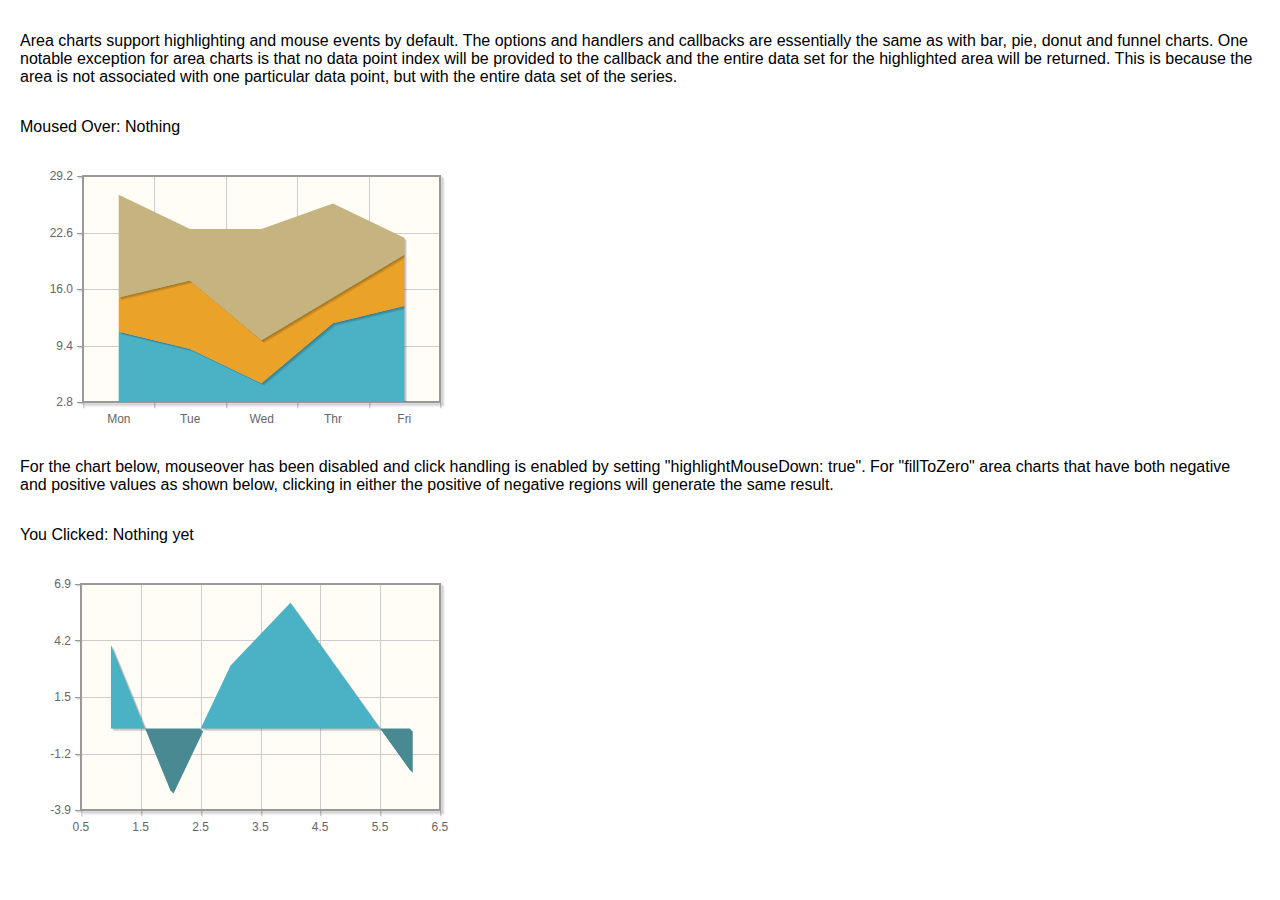
<file: media/js/jqplot/examples/area.html>
<!DOCTYPE html>

<html lang="en">
<head>
  <meta http-equiv="Content-Type" content="text/html; charset=utf-8">
  <title>Filled (Area) Charts</title>
  <!--[if lt IE 9]><script language="javascript" type="text/javascript" src="../excanvas.js"></script><![endif]-->
  
  <link rel="stylesheet" type="text/css" href="../jquery.jqplot.css" />
  <link rel="stylesheet" type="text/css" href="examples.css" />
  
  <!-- BEGIN: load jquery -->
  <script language="javascript" type="text/javascript" src="../jquery-1.4.4.min.js"></script>
  <!-- END: load jquery -->
  
  <!-- BEGIN: load jqplot -->
  <script language="javascript" type="text/javascript" src="../jquery.jqplot.js"></script>
  <script language="javascript" type="text/javascript" src="../plugins/jqplot.barRenderer.js"></script>
  <script language="javascript" type="text/javascript" src="../plugins/jqplot.categoryAxisRenderer.js"></script>
  <script language="javascript" type="text/javascript" src="../plugins/jqplot.pieRenderer.js"></script>
  <script language="javascript" type="text/javascript" src="../plugins/jqplot.donutRenderer.js"></script>
  <script language="javascript" type="text/javascript" src="../plugins/jqplot.highlighter.js"></script>
  <script language="javascript" type="text/javascript" src="../plugins/jqplot.cursor.js"></script>
  <script language="javascript" type="text/javascript" src="../plugins/jqplot.funnelRenderer.js"></script>
  <script language="javascript" type="text/javascript" src="../plugins/jqplot.canvasTextRenderer.js"></script>
  <script language="javascript" type="text/javascript" src="../plugins/jqplot.canvasAxisTickRenderer.js"></script>
  <!-- END: load jqplot -->

<style type="text/css">
.jqplot-target {
    margin: 30px;
}
</style>

<script language="javascript" type="text/javascript">
$(document).ready(function(){

    l2 = [11, 9, 5, 12, 14];
    l3 = [4, 8, 5, 3, 6];
    l4 = [12, 6, 13, 11, 2];
    l5 = [4, -3, 3, 6, 2, -2];    

    
    plot1b = $.jqplot('chart1b',[l2, l3, l4],{
       stackSeries: true,
       showMarker: false,
       seriesDefaults: {
           fill: true
       },
       axes: {
           xaxis: {
               renderer: $.jqplot.CategoryAxisRenderer,
               ticks: ["Mon", "Tue", "Wed", "Thr", "Fri"]
           }
       }
    });
    
    plot1c = $.jqplot('chart1c',[l5],{
       stackSeries: true,
       showMarker: false,
       seriesDefaults: {
           fill: true,
           fillToZero: true,
           rendererOptions: {
               highlightMouseDown: true
           }
       }
    });

    $('#chart1c').bind('jqplotDataClick', 
        function (ev, seriesIndex, pointIndex, data) {
            $('#info1c').html('series: '+seriesIndex+', point: '+pointIndex+', data: '+data);
        }
    );
    
    $('#chart1b').bind('jqplotDataHighlight', 
        function (ev, seriesIndex, pointIndex, data) {
            $('#info1b').html('series: '+seriesIndex+', point: '+pointIndex+', data: '+data);
        }
    );
    
    $('#chart1b').bind('jqplotDataUnhighlight', 
        function (ev) {
            $('#info1b').html('Nothing');
        }
    );
});


</script>
  </head>
  <body>
<?php include "nav.inc"; ?>

<p>Area charts support highlighting and mouse events by default.  The options and handlers and callbacks are essentially the same as with bar, pie, donut and funnel charts.  One notable exception for area charts is that no data point index will be provided to the callback and the entire data set for the highlighted area will be returned.  This is because the area is not associated with one particular data point, but with the entire data set of the series.</p>

<div><span>Moused Over: </span><span id="info1b">Nothing</span></div>

<div id="chart1b" class="plot" style="width:400px;height:260px;"></div>

<p>For the chart below, mouseover has been disabled and click handling is enabled by setting "highlightMouseDown: true".  For "fillToZero" area charts that have both negative and positive values as shown below, clicking in either the positive of negative regions will generate the same result.</p> 

<div><span>You Clicked: </span><span id="info1c">Nothing yet</span></div>

<div id="chart1c" class="plot" style="width:400px;height:260px;"></div>
  </body>
</html>
</file>
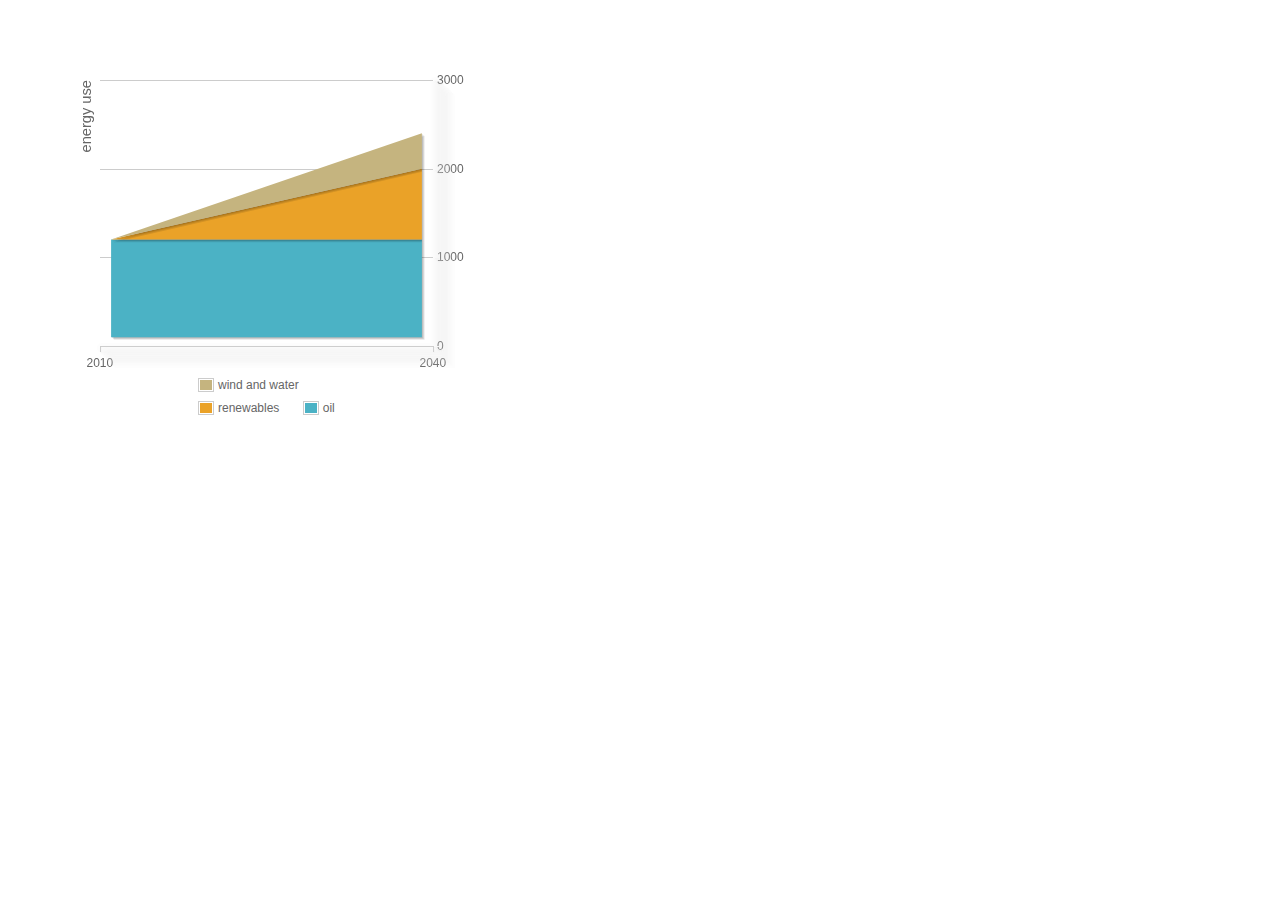
<file: media/js/jqplot/examples/axisLabel.html>
<!DOCTYPE html>
<html>
<head>
  <link rel="stylesheet" type="text/css" href="../jquery.jqplot.css" />
  <link rel="stylesheet" type="text/css" href="examples.css" />
  <!--[if lt IE 9]><script language="javascript" type="text/javascript" src="../excanvas.js"></script><![endif]-->
  
  <!-- BEGIN: load jquery -->
  <script language="javascript" type="text/javascript" src="../jquery-1.4.4.js"></script>

  <!-- END: load jquery -->
  
  <!-- BEGIN: load jqplot -->
  <script language="javascript" type="text/javascript" src="../jquery.jqplot.js"></script>
	<script language="javascript" type="text/javascript" src="../plugins/jqplot.canvasTextRenderer.js"></script>
	<script language="javascript" type="text/javascript" src="../plugins/jqplot.canvasAxisLabelRenderer.js"></script>
	<script language="javascript" type="text/javascript" src="../plugins/jqplot.canvasAxisTickRenderer.js"></script>
  <script language="javascript" type="text/javascript" src="../plugins/jqplot.enhancedLegendRenderer.js"></script>
	
	<style type="text/css">
    .jqplot-y2axis { margin-left: 4px; }
    .jqplot { margin: 70px;}
    table.jqplot-table-legend { border: 0px;}

	</style>
	

    <script type="text/javascript" language="javascript"><!--
        $(document).ready(function(){
      $.jqplot.config.enablePlugins = true;
            l1 = [[2011,1200], [2039,1200]];
            l2 = [[2011,0], [2039,800]];
            l3 = [[2011,0], [2039,400]];

            plot1 = $.jqplot('chart1', [l1,l2,l3], {
                grid: { 
                    background:'#ffffff',
                    // turn off the border.  Note, should set
                    // borderColor as well due to way axes shares color
                    // defaults with the grid.
                    borderWidth:0,
                    borderColor:'#ffffff',
                    shadow:true,
                    // give a wide shadow
                    shadowWidth: 10,
                    shadowOffset: 3,
                    shadowDepth: 8,
                    // use new shadowColor option to give a custom lighter color 
                    // because the high shadowDepth will make it look too dark.
                    shadowColor: 'rgba(230, 230, 230, 0.07)'
                },
                legend: {
                    renderer: $.jqplot.EnhancedLegendRenderer,
                    show:true,
                    location: 's',
                    placement:'outside',
                    yoffset: 30,
                    rendererOptions:{
                        numberRows: 2
                    }
                },
                stackSeries:true,
                // use the new fillToValue option to make filled series "hover" above the x axis.
                seriesDefaults:{fill:true, fillToZero:true, fillToValue: 100, yaxis:'y2axis'},
                series:[{label:'oil'}, {label:'renewables'}, {label:'wind and water'}],
                axesDefaults: {
                    showTickMarks:false, 
                    tickOptions: {
                        formatString: '%d'
                    }
                },
                axes:{ 
                    xaxis: {
                        borderWidth:2,
                        borderColor:'#999999',
                        ticks:[2010, 2040],
                        tickOptions:{
                            showGridline: false
                        }
                    },
                    y2axis:{
                        borderWidth:0,
                        borderColor:'#ffffff',
                        autoscale: true,
                        min:0,
                        max: 3000,
                        numberTicks:4,
                        labelRenderer: $.jqplot.CanvasAxisLabelRenderer,
                        label:'energy use'
                    },
                    x2axis: {
                        borderWidth:0,
                        borderColor:'#ffffff'
                    },
                    yaxis: {
                        borderWidth:2,
                        borderColor: '#999999'
                    }
                }
            });
            
            // Going to post process the css position of the y2axis label so it appears on the left side of the grid.
            // Can't specify this in a css rule because jqPlot figures out the correct position of the label and then
            // sets the style attributes on the label itself.  This will override those element style attributes.
            // Note, this fails in IE for some reason, probably due to VML emulated canvas elements.
            var r = plot1._width - plot1._gridPadding.left - 5;
            r = r+'px';
            $('.jqplot-y2axis-label').css({top:'10px', right:r});
        });
    -->
    </script>

</head>
<body>
<?php include "nav.inc"; ?>
		<div class="jqplot" id="chart1" style="height:300px;width:400px;"></div>
 
</body>


</html>
</file>
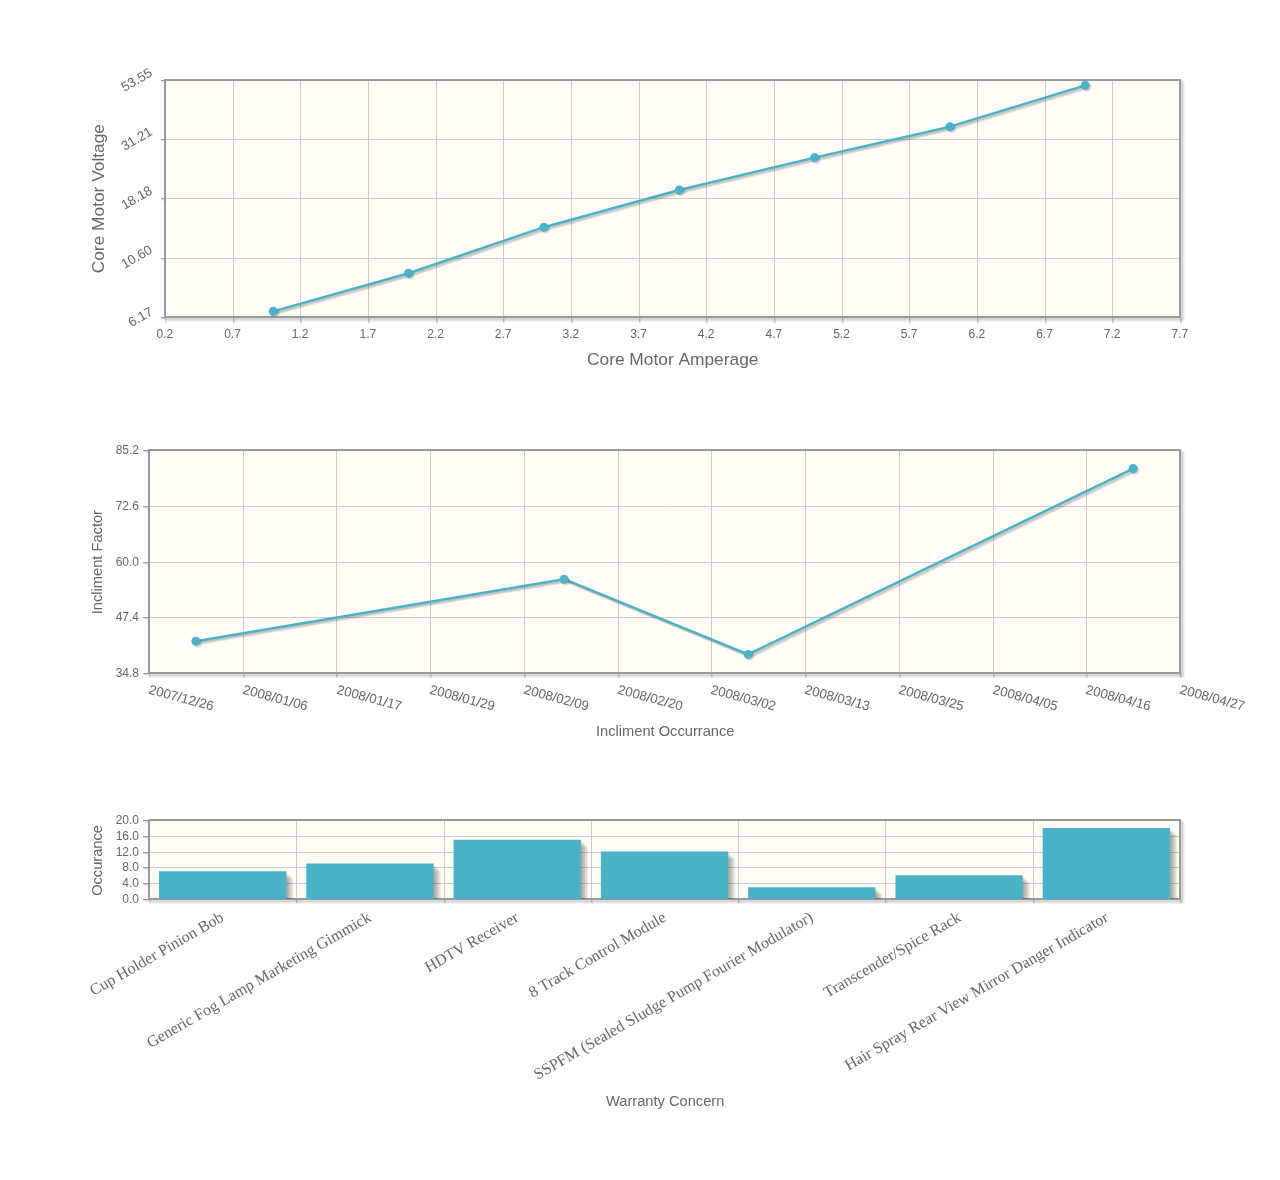
<file: media/js/jqplot/examples/axisLabelsRotatedText.html>
<!DOCTYPE html>
<html>
<head>
  <link rel="stylesheet" type="text/css" href="../jquery.jqplot.css" />
  <link rel="stylesheet" type="text/css" href="examples.css" />
  <!--[if lt IE 9]><script language="javascript" type="text/javascript" src="../excanvas.min.js"></script><![endif]-->
  
  <!-- BEGIN: load jquery -->
  <script language="javascript" type="text/javascript" src="../jquery-1.4.4.min.js"></script>

  <!-- END: load jquery -->
  
  <!-- BEGIN: load jqplot -->
  <script language="javascript" type="text/javascript" src="../jquery.jqplot.js"></script>
	<script language="javascript" type="text/javascript" src="../plugins/jqplot.logAxisRenderer.js"></script>
	<script language="javascript" type="text/javascript" src="../plugins/jqplot.canvasTextRenderer.js"></script>
	<script language="javascript" type="text/javascript" src="../plugins/jqplot.canvasAxisLabelRenderer.js"></script>
	<script language="javascript" type="text/javascript" src="../plugins/jqplot.canvasAxisTickRenderer.js"></script>
	<script language="javascript" type="text/javascript" src="../plugins/jqplot.dateAxisRenderer.js"></script>
	<script language="javascript" type="text/javascript" src="../plugins/jqplot.categoryAxisRenderer.js"></script>
	<script language="javascript" type="text/javascript" src="../plugins/jqplot.barRenderer.js"></script>
	
	<style type="text/css">
	  .jqplot-point-label {white-space: nowrap;}
/*    .jqplot-yaxis-label {font-size: 14pt;}*/
/*    .jqplot-yaxis-tick {font-size: 7pt;}*/
    .jqplot { margin: 70px;}
	</style>
	
	
		<script type="text/javascript" language="javascript"><!--
$(document).ready(function(){
      $.jqplot.config.enablePlugins = true;
	line1 = [6.5, 9.2, 14, 19.65, 26.4, 35, 51];
	line2 = [['1/1/2008', 42], ['2/14/2008', 56], ['3/7/2008', 39], ['4/22/2008', 81]];

	plot1 = $.jqplot('chart1', [line1], {
	    legend: {show:false},
	    axes:{
	      xaxis:{
	        autoscale: true,
          tickOptions:{
            // formatString:'%.4f', 
            angle: -30
          },
          // tickRenderer:$.jqplot.CanvasAxisTickRenderer,
	        label:'Core Motor Amperage', 
          labelOptions:{
            // fontFamily:'Helvetica',
            fontSize: '13pt'
          },
          labelRenderer: $.jqplot.CanvasAxisLabelRenderer
	      }, 
	      yaxis:{
          autoscale: true,
          renderer:$.jqplot.LogAxisRenderer,
          tickOptions:{
            formatString:'%.2f', 
            labelPosition: 'middle', 
            angle:-30
          },
          tickRenderer:$.jqplot.CanvasAxisTickRenderer,
          labelRenderer: $.jqplot.CanvasAxisLabelRenderer,
          labelOptions:{
            // fontFamily:'Helvetica',
            fontSize: '13pt'
          },
	        label:'Core Motor Voltage'
	      }
	    }
	});
	
	plot2 = $.jqplot('chart2', [line2], {
	  axes: {
	    xaxis: {
	      autoscale: true,
	      renderer: $.jqplot.DateAxisRenderer,
	      label: 'Incliment Occurrance',
	      labelRenderer: $.jqplot.CanvasAxisLabelRenderer,
	      tickRenderer: $.jqplot.CanvasAxisTickRenderer,
	      tickOptions: {
          // labelPosition: 'middle',
          angle: 15
	      }
	      
	    },
	    yaxis: {
	      label: 'Incliment Factor',
	      labelRenderer: $.jqplot.CanvasAxisLabelRenderer
	    }
	  }
	});

line3 = [['Cup Holder Pinion Bob', 7], ['Generic Fog Lamp Marketing Gimmick', 9], ['HDTV Receiver', 15], ['8 Track Control Module', 12], ['SSPFM (Sealed Sludge Pump Fourier Modulator)', 3], ['Transcender/Spice Rack', 6], ['Hair Spray Rear View Mirror Danger Indicator', 18]];

	plot3 = $.jqplot('chart3', [line3], {
	  series:[{renderer:$.jqplot.BarRenderer}],
	  axes: {
	    xaxis: {
	      renderer: $.jqplot.CategoryAxisRenderer,
	      label: 'Warranty Concern',
	      labelRenderer: $.jqplot.CanvasAxisLabelRenderer,
	      tickRenderer: $.jqplot.CanvasAxisTickRenderer,
	      tickOptions: {
          angle: -30,
          fontFamily: 'Times',
          fontSize: '12pt'
	      }
	      
	    },
	    yaxis: {
	      autoscale:true,
	      label: 'Occurance',
	      labelRenderer: $.jqplot.CanvasAxisLabelRenderer
	    }
	  }
	});
	
	
});
			-->
		</script>
		
</head>
<body>
<?php include "nav.inc"; ?>
		<div class="jqplot" id="chart1"></div>
		<div class="jqplot" id="chart2"></div>
		<div class="jqplot" id="chart3"></div>
 
</body>


</html>
</file>
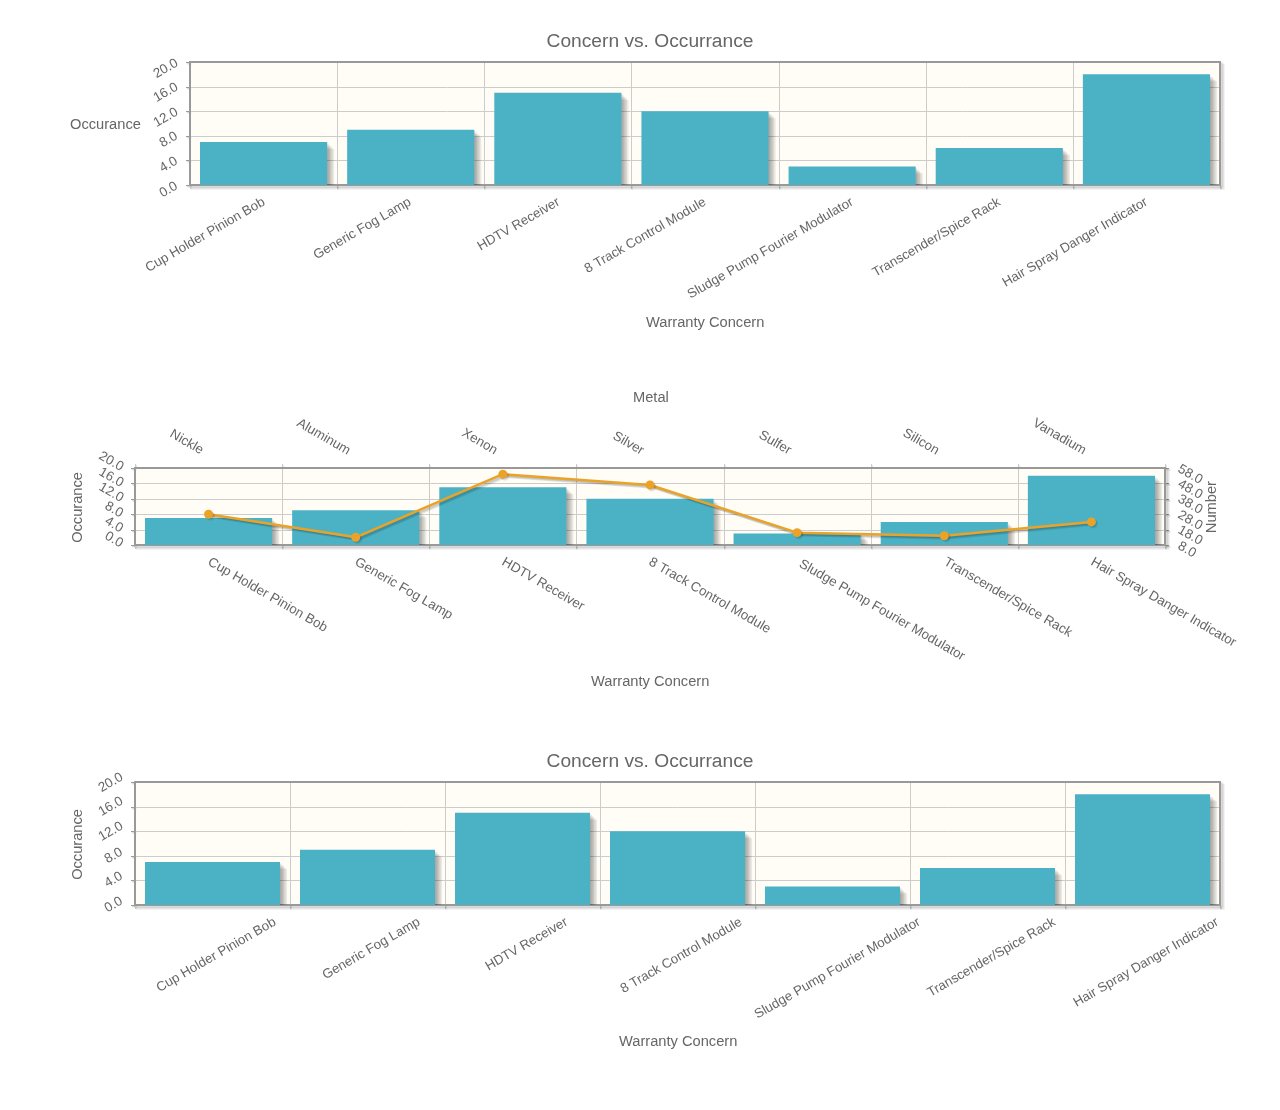
<file: media/js/jqplot/examples/axisLabelsRotatedText2.html>
<!DOCTYPE html>
<html>
<head>
  <link rel="stylesheet" type="text/css" href="../jquery.jqplot.css" />
  <link rel="stylesheet" type="text/css" href="examples.css" />
  <!--[if lt IE 9]><script language="javascript" type="text/javascript" src="../excanvas.js"></script><![endif]-->
  
  <!-- BEGIN: load jquery -->
  <script language="javascript" type="text/javascript" src="../jquery-1.4.4.min.js"></script>

  <!-- END: load jquery -->
  
  <!-- BEGIN: load jqplot -->
  <script language="javascript" type="text/javascript" src="../jquery.jqplot.js"></script>
	<script language="javascript" type="text/javascript" src="../plugins/jqplot.logAxisRenderer.js"></script>
	<script language="javascript" type="text/javascript" src="../plugins/jqplot.canvasTextRenderer.js"></script>
	<script language="javascript" type="text/javascript" src="../plugins/jqplot.canvasAxisLabelRenderer.js"></script>
	<script language="javascript" type="text/javascript" src="../plugins/jqplot.canvasAxisTickRenderer.js"></script>
	<script language="javascript" type="text/javascript" src="../plugins/jqplot.dateAxisRenderer.js"></script>
	<script language="javascript" type="text/javascript" src="../plugins/jqplot.categoryAxisRenderer.js"></script>
	<script language="javascript" type="text/javascript" src="../plugins/jqplot.barRenderer.js"></script>
	
	<style type="text/css">
	  .jqplot-point-label {white-space: nowrap;}
/*    .jqplot-yaxis-label {font-size: 14pt;}*/
/*    .jqplot-yaxis-tick {font-size: 7pt;}*/
    .jqplot { margin: 30px 30px 60px 50px;}
/*    .jqplot-xaxis { margin-top: 10px;}
    .jqplot-xaxis-tick {padding-top: 0px;}
    .jqplot-yaxis {margin-right: 10px;}
    .jqplot-yaxis-tick {padding-right: 0px;}*/
	</style>
	
	
		<script type="text/javascript" language="javascript"><!--
$(document).ready(function(){
      $.jqplot.config.enablePlugins = true;

line = [['Cup Holder Pinion Bob', 7], ['Generic Fog Lamp', 9], ['HDTV Receiver', 15], ['8 Track Control Module', 12], [' Sludge Pump Fourier Modulator', 3], ['Transcender/Spice Rack', 6], ['Hair Spray Danger Indicator', 18]];
line2 = [['Nickle', 28], ['Aluminum', 13], ['Xenon', 54], ['Silver', 47], ['Sulfer', 16], ['Silicon', 14], ['Vanadium', 23]];

  plot1 = $.jqplot('chart1', [line], {
    title: 'Concern vs. Occurrance',
    series:[{renderer:$.jqplot.BarRenderer}],
    axes: {
      xaxis: {
        renderer: $.jqplot.CategoryAxisRenderer,
          label: 'Warranty Concern',
        // labelRenderer: $.jqplot.CanvasAxisLabelRenderer,
        tickRenderer: $.jqplot.CanvasAxisTickRenderer,
        tickOptions: {
          enableFontSupport: true,
            angle: -30
        }
        
      },
      yaxis: {
        autoscale:true,
          label: 'Occurance',
        // labelRenderer: $.jqplot.CanvasAxisLabelRenderer,
        tickRenderer: $.jqplot.CanvasAxisTickRenderer,
        tickOptions: {
          enableFontSupport: true,
            angle: -30
        }
      }
    }
  });

	plot2 = $.jqplot('chart2', [line, line2], {
    // title: 'Concern vs. Occurrance',
	  series:[{renderer:$.jqplot.BarRenderer}, {xaxis:'x2axis', yaxis:'y2axis'}],
	  axes: {
	    xaxis: {
	      renderer: $.jqplot.CategoryAxisRenderer,
        label: 'Warranty Concern',
	      labelRenderer: $.jqplot.CanvasAxisLabelRenderer,
	      tickRenderer: $.jqplot.CanvasAxisTickRenderer,
	      tickOptions: {
          angle: 30
	      }
	    },
	    x2axis: {
	      renderer: $.jqplot.CategoryAxisRenderer,
        label: 'Metal',
	      labelRenderer: $.jqplot.CanvasAxisLabelRenderer,
	      tickRenderer: $.jqplot.CanvasAxisTickRenderer,
	      tickOptions: {
          angle: 30
	      }
	    },
	    yaxis: {
	      autoscale:true,
        label: 'Occurance',
	      labelRenderer: $.jqplot.CanvasAxisLabelRenderer,
	      tickRenderer: $.jqplot.CanvasAxisTickRenderer,
	      tickOptions: {
          angle: 30
	      }
	    },
	    y2axis: {
	      autoscale:true,
        label: 'Number',
	      labelRenderer: $.jqplot.CanvasAxisLabelRenderer,
	      tickRenderer: $.jqplot.CanvasAxisTickRenderer,
	      tickOptions: {
          angle: 30
	      }
	    }
	  }
	});

  plot3 = $.jqplot('chart3', [line], {
    title: 'Concern vs. Occurrance',
    series:[{renderer:$.jqplot.BarRenderer}],
    axes: {
      xaxis: {
        renderer: $.jqplot.CategoryAxisRenderer,
          label: 'Warranty Concern',
        labelRenderer: $.jqplot.CanvasAxisLabelRenderer,
        tickRenderer: $.jqplot.CanvasAxisTickRenderer,
        tickOptions: {
          labelPosition:'middle',
            angle: -30
        }
        
      },
      yaxis: {
        autoscale:true,
          label: 'Occurance',
        labelRenderer: $.jqplot.CanvasAxisLabelRenderer,
        tickRenderer: $.jqplot.CanvasAxisTickRenderer,
        tickOptions: {
          labelPosition:'middle',
            angle: -30
        }
      }
    }
  });
	
	
});
			-->
		</script>
		
</head>
<body>
<?php include "nav.inc"; ?>
		<div class="jqplot" id="chart1" class="graph"></div>
		<div class="jqplot" id="chart2" class="graph"></div>
		<div class="jqplot" id="chart3" class="graph"></div>
 
</body>


</html>
</file>
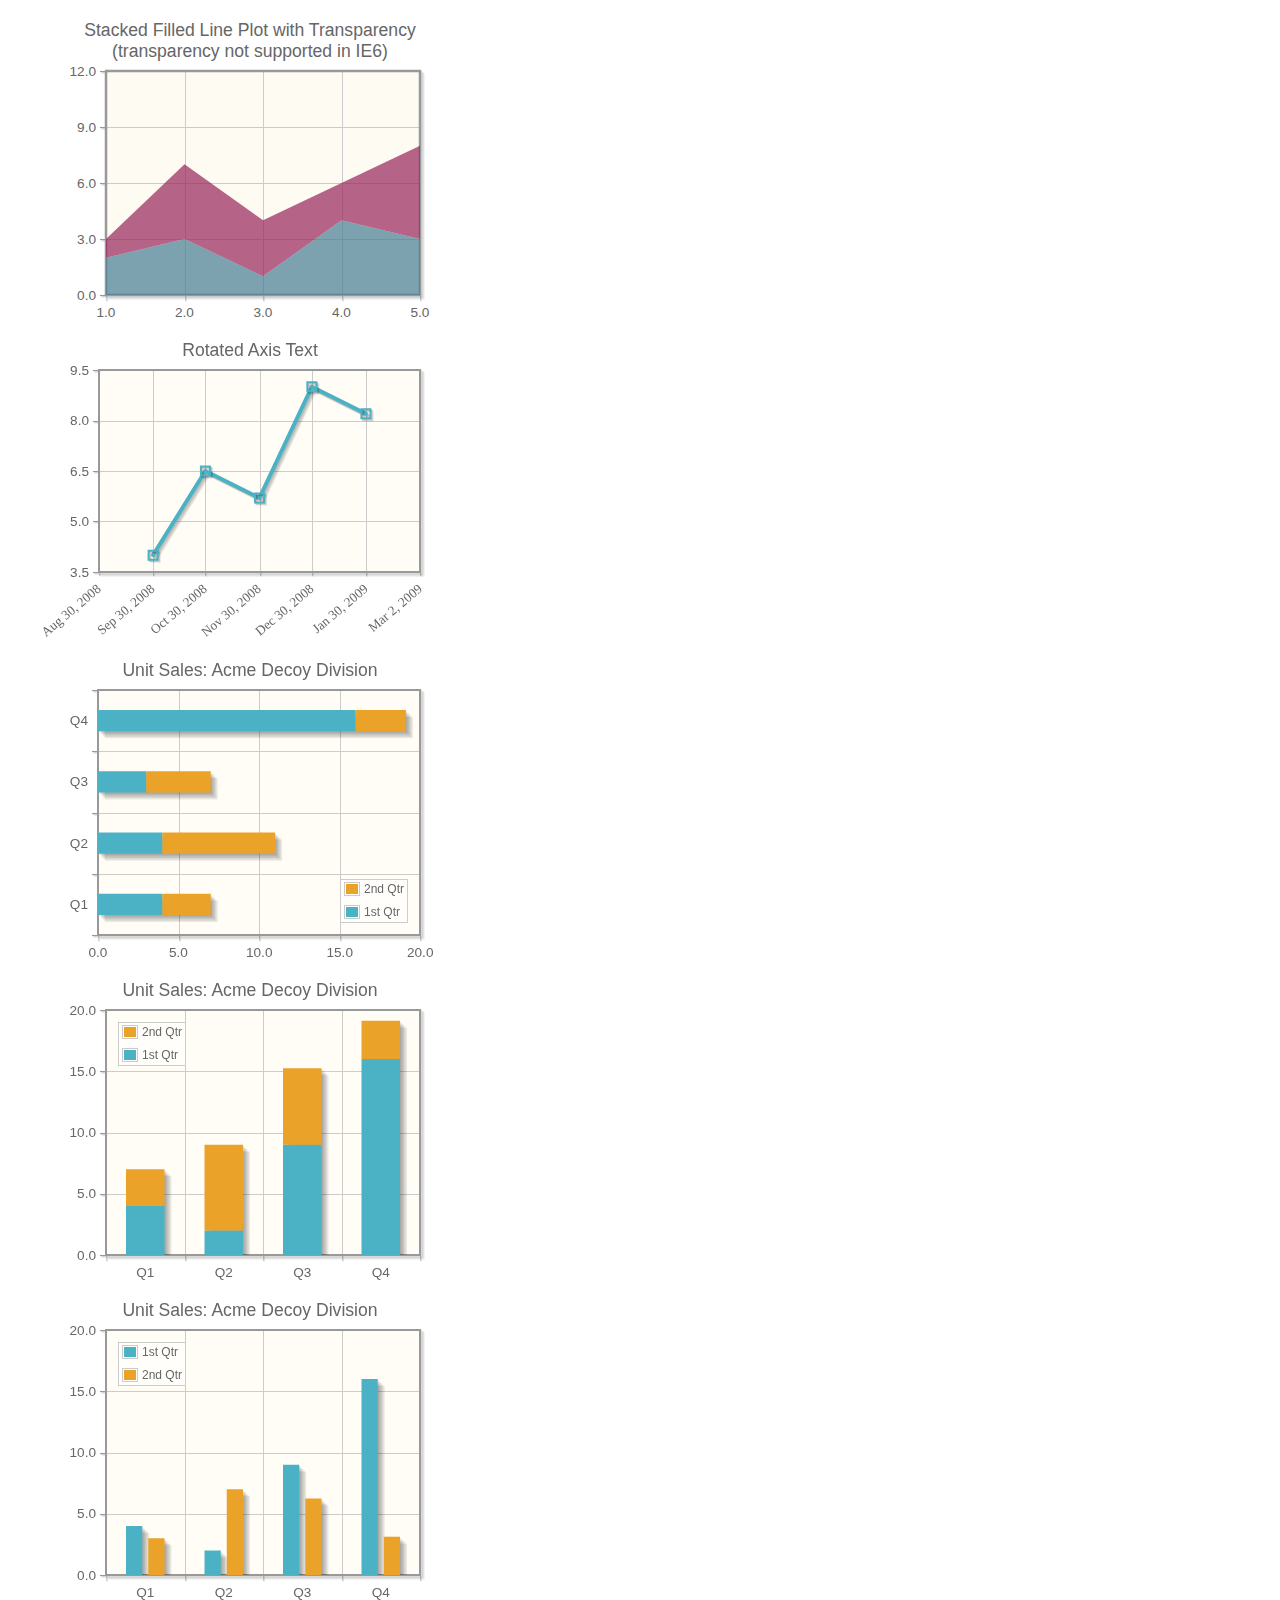
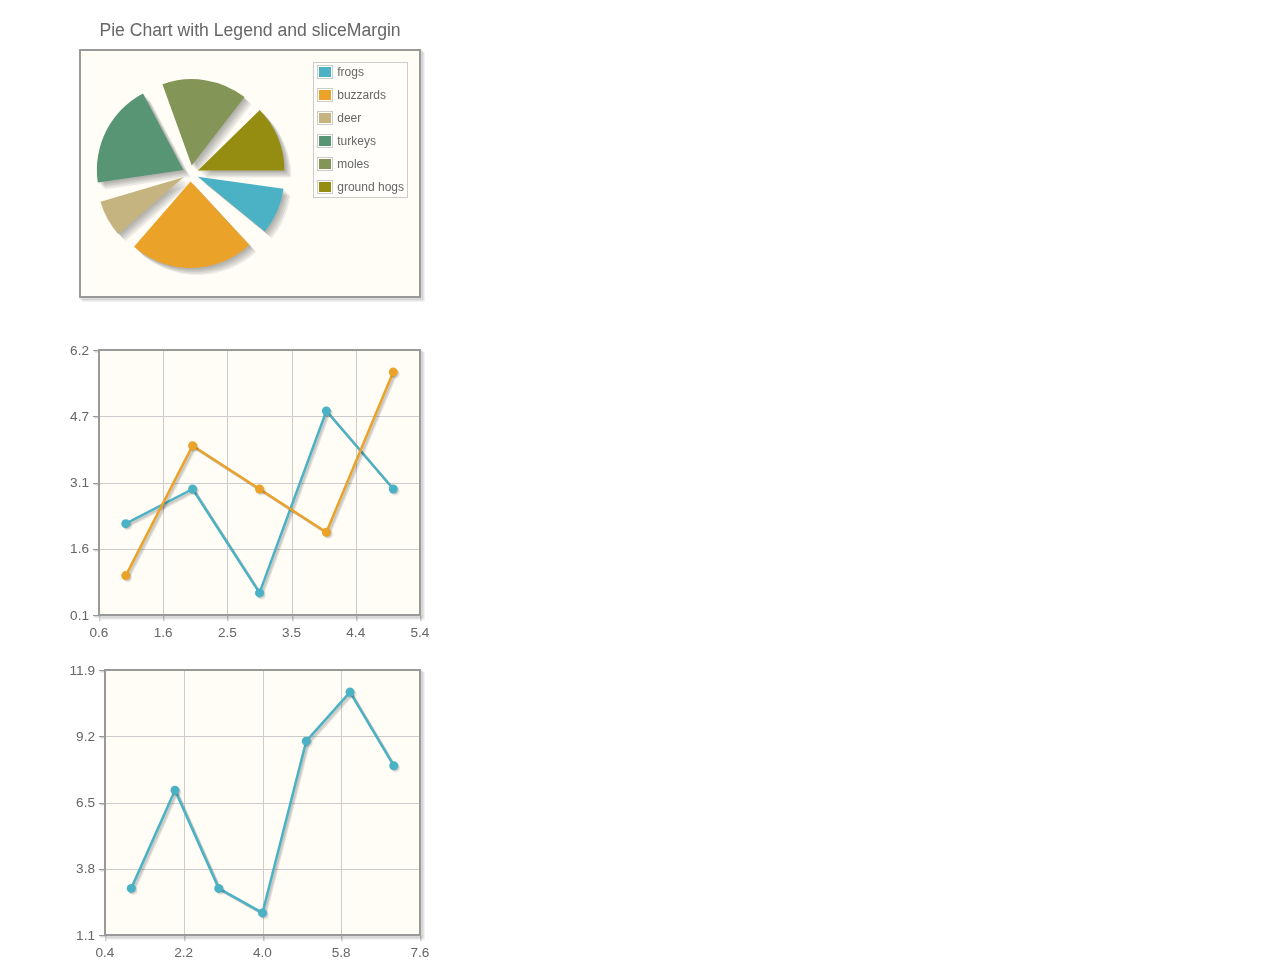
<file: media/js/jqplot/examples/barLinePieStack.html>
<!DOCTYPE html>

<html lang="en">
<head>
  <meta http-equiv="Content-Type" content="text/html; charset=utf-8">
  <title>Multiple Chart types on same page</title>
  <!--[if lt IE 9]><script language="javascript" type="text/javascript" src="../excanvas.js"></script><![endif]-->
  
  <link rel="stylesheet" type="text/css" href="../jquery.jqplot.css" />
  <link rel="stylesheet" type="text/css" href="examples.css" />
  
  <!-- BEGIN: load jquery -->
  <script language="javascript" type="text/javascript" src="../jquery-1.4.4.min.js"></script>
  <!-- END: load jquery -->
  
  <!-- BEGIN: load jqplot -->
  <script language="javascript" type="text/javascript" src="../jquery.jqplot.js"></script>
		<script language="javascript" type="text/javascript" src="../plugins/jqplot.canvasTextRenderer.js"></script>
		<script language="javascript" type="text/javascript" src="../plugins/jqplot.canvasAxisTickRenderer.js"></script>
		<script language="javascript" type="text/javascript" src="../plugins/jqplot.dateAxisRenderer.js"></script>
		<script language="javascript" type="text/javascript" src="../plugins/jqplot.barRenderer.js"></script>
		<script language="javascript" type="text/javascript" src="../plugins/jqplot.categoryAxisRenderer.js"></script>
		<script language="javascript" type="text/javascript" src="../plugins/jqplot.pieRenderer.js"></script>

  <!-- END: load jqplot -->
  <style type="text/css" media="screen">
    .jqplot-axis {
      font-size: 0.85em;
    }
    .jqplot-title {
      font-size: 1.1em;
    }
  </style>
  <script type="text/javascript" language="javascript">
  
  $(document).ready(function(){
      $.jqplot.config.enablePlugins = true;

    l1 = [2, 3, 1, 4, 3];
    l2 = [1, 4, 3, 2, 5];
    
    
    plot1 = $.jqplot('chart1', [l1, l2], {
      title:'Stacked Filled Line Plot with Transparency (transparency not supported in IE6)',
        stackSeries: true,
        grid:{background:'#fefbf3', borderWidth:2.5},
        seriesDefaults: {fill: true, showMarker: false, shadow: false},
        axes:{xaxis:{pad:1.0, numberTicks:5, autoscale:false}, yaxis:{min:0, max:12, numberTicks:5}},
        series:[{color:'rgba(68, 124, 147, 0.7)'}, {color:'rgba(150, 35, 90, 0.7)'}]
    });
    
    
    
    line1=[['2008-09-30', 4], ['2008-10-30', 6.5], ['2008-11-30', 5.7], ['2008-12-30', 9], ['2009-01-30', 8.2]];
     
    plot2 = $.jqplot('chart2', [line1], {
        title:'Rotated Axis Text',
        axes:{
            xaxis:{
                renderer:$.jqplot.DateAxisRenderer, 
                min:'August 30, 2008', 
                tickInterval:'1 month',
                rendererOptions:{
                    tickRenderer:$.jqplot.CanvasAxisTickRenderer},
                    tickOptions:{formatString:'%b %#d, %Y', fontSize:'10pt', fontFamily:'Tahoma', angle:-40, fontWeight:'normal', fontStretch:1}
            }
        },
        series:[{lineWidth:4, markerOptions:{style:'square'}}]
    });
    
     line1 = [[4, 1], [4, 2], [3, 3], [16, 4]];
     line2 = [[3, 1], [7, 2], [4, 3], [3.125, 4]];
     plot3 = $.jqplot('chart3', [line1, line2], {
         stackSeries: true,
         legend: {
             show: true,
             location: 'se'
         },
         title: 'Unit Sales: Acme Decoy Division',
         seriesDefaults: {
             renderer: $.jqplot.BarRenderer,
             rendererOptions: {
                 barDirection: 'horizontal',
                 barPadding: 6,
                 barMargin: 40
             }
         },
         series: [{
             label: '1st Qtr'
         },
         {
             label: '2nd Qtr'
         }],
         axes: {
             yaxis: {
                 renderer: $.jqplot.CategoryAxisRenderer,
                 ticks: ['Q1', 'Q2', 'Q3', 'Q4']
             },
             xaxis: {min: 0, max: 20, numberTicks:5}
         }
     });
     
     line1 = [4, 2, 9, 16];
     line2 = [3, 7, 6.25, 3.125];
     plot3b = $.jqplot('chart3b', [line1, line2], {
         stackSeries: true,
         legend: {
             show: true,
             location: 'nw'
         },
         title: 'Unit Sales: Acme Decoy Division',
         seriesDefaults: {
             renderer: $.jqplot.BarRenderer,
             rendererOptions: {
                 barPadding: 6,
                 barMargin: 40
             }
         },
         series: [{
             label: '1st Qtr'
         },
         {
             label: '2nd Qtr'
         }],
         axes: {
             xaxis: {
                 renderer: $.jqplot.CategoryAxisRenderer,
                 ticks: ['Q1', 'Q2', 'Q3', 'Q4']
             },
             yaxis: {min: 0, max: 20, numberTicks:5}
         }
     });  
     
     line1 = [4, 2, 9, 16];
     line2 = [3, 7, 6.25, 3.125];
     plot3c = $.jqplot('chart3c', [line1, line2], {
         legend: {
             show: true,
             location: 'nw'
         },
         title: 'Unit Sales: Acme Decoy Division',
         seriesDefaults: {
             renderer: $.jqplot.BarRenderer,
             rendererOptions: {
                 barPadding: 6,
                 barMargin: 20
             }
         },
         series: [{
             label: '1st Qtr'
         },
         {
             label: '2nd Qtr'
         }],
         axes: {
             xaxis: {
                 renderer: $.jqplot.CategoryAxisRenderer,
                 ticks: ['Q1', 'Q2', 'Q3', 'Q4']
             },
             yaxis: {min: 0, max: 20, numberTicks:5}
         }
     });   
   
   line1 = [['frogs', 3], ['buzzards', 7], ['deer', 2.5], ['turkeys', 6], ['moles', 5], ['ground hogs', 4]];
   line2 = [3, 7, 2.5, 6, 5, 4];
   
   plot4 = $.jqplot('chart4', [line1], {
     title: 'Pie Chart with Legend and sliceMargin',
     seriesDefaults:{renderer:$.jqplot.PieRenderer, rendererOptions:{sliceMargin:8}}, 
     legend:{show:true}
   });
   
     l1 = [2.2, 3, .6, 4.8, 3];
     l2 = [1, 4, 3, 2, 5.7];
  
  
    plot5 = $.jqplot('chart5', [l1, l2]);

  
    plot6 = $.jqplot('chart6', [[3,7,3,2,9,11,8]], {
      axes:{xaxis:{numberTicks:5}}
    });

  });
  </script>
  </head>
  <body>
<?php include "nav.inc"; ?>
    <div id="chart1" style="margin-top:20px; margin-left:50px; width:360px; height:300px;"></div>
    <div id="chart2" style="margin-top:20px; margin-left:50px; width:360px; height:300px;"></div>
    <div id="chart3" style="margin-top:20px; margin-left:50px; width:360px; height:300px;"></div>
    <div id="chart3b" style="margin-top:20px; margin-left:50px; width:360px; height:300px;"></div>
    <div id="chart3c" style="margin-top:20px; margin-left:50px; width:360px; height:300px;"></div>
    <div id="chart4" style="margin-top:20px; margin-left:50px; width:360px; height:300px;"></div>
    <div id="chart5" style="margin-top:20px; margin-left:50px; width:360px; height:300px;"></div>
    <div id="chart6" style="margin-top:20px; margin-left:50px; width:360px; height:300px;"></div>
  </body>
</html>
</file>
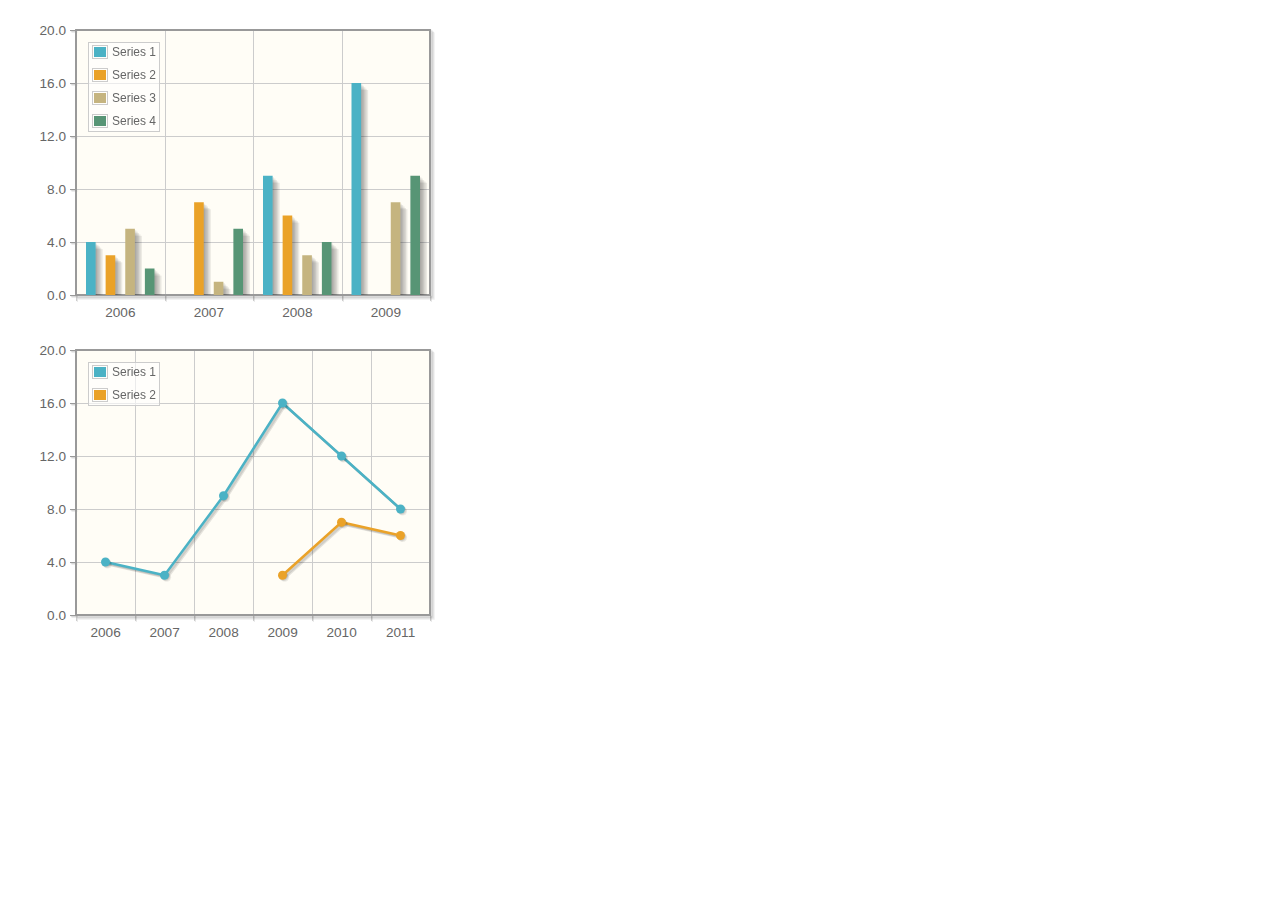
<file: media/js/jqplot/examples/barMissingValues.html>
<!DOCTYPE html>

<html lang="en">
<head>
  <meta http-equiv="Content-Type" content="text/html; charset=utf-8">
  <title>Simple Test</title>
  <!--[if lt IE 9]><script language="javascript" type="text/javascript" src="../excanvas.js"></script><![endif]-->
  
  <link rel="stylesheet" type="text/css" href="../jquery.jqplot.css" />
  <link rel="stylesheet" type="text/css" href="examples.css" />
  
  <!-- BEGIN: load jquery -->
  <script language="javascript" type="text/javascript" src="../jquery-1.4.4.min.js"></script>
  <!-- END: load jquery -->
  
  <!-- BEGIN: load jqplot -->
  <script language="javascript" type="text/javascript" src="../jquery.jqplot.js"></script>
  <script language="javascript" type="text/javascript" src="../plugins/jqplot.dateAxisRenderer.js"></script>
  <script language="javascript" type="text/javascript" src="../plugins/jqplot.barRenderer.js"></script>
  <script language="javascript" type="text/javascript" src="../plugins/jqplot.categoryAxisRenderer.js"></script>
  <!-- END: load jqplot -->
  <style type="text/css" media="screen">
    .jqplot-axis {
      font-size: 0.85em;
    }
  </style>
  <script type="text/javascript" language="javascript">
  
  $(document).ready(function(){
      $.jqplot.config.enablePlugins = true;

line1 = [[2006, 4],            [2008, 9], [2009, 16]];
line2 = [[2006, 3], [2007, 7], [2008, 6]];
line3 = [[2006, 5], [2007, 1], [2008, 3], [2009, 7]];
line4 = [[2006, 2], [2007, 5], [2008, 4], [2009, 9]];

plot1 = $.jqplot('chart1', [line1, line2, line3, line4], {
    seriesDefaults:{renderer:$.jqplot.BarRenderer, rendererOptions:{barPadding:10, barMargin:10}},
    legend: {show:true, location: 'nw'},
    axes:{xaxis:{renderer:$.jqplot.CategoryAxisRenderer, rendererOptions:{sortMergedLabels:true}}, yaxis:{min:0, max:20, numberTicks:6}}
    });


s1 = [4, 3, 9, 16, 12, 8];
s2 = [null, null, null, 3, 7, 6];

ticks = [2006, 2007, 2008, 2009, 2010, 2011];

plot2 = $.jqplot('chart2', [s1, s2], {
    seriesDefaults:{},
    legend: {show:true, location: 'nw'},
    axes:{xaxis:{renderer:$.jqplot.CategoryAxisRenderer, ticks:ticks}, yaxis:{min:0, max:20, numberTicks:6}}
    });

  });
  </script>
  </head>
  <body>
<?php include "nav.inc"; ?>
    <div id="chart1" style="margin-top:20px; margin-left:20px; width:400px; height:300px;"></div>
    <div id="chart2" style="margin-top:20px; margin-left:20px; width:400px; height:300px;"></div>
  </body>
</html>
</file>
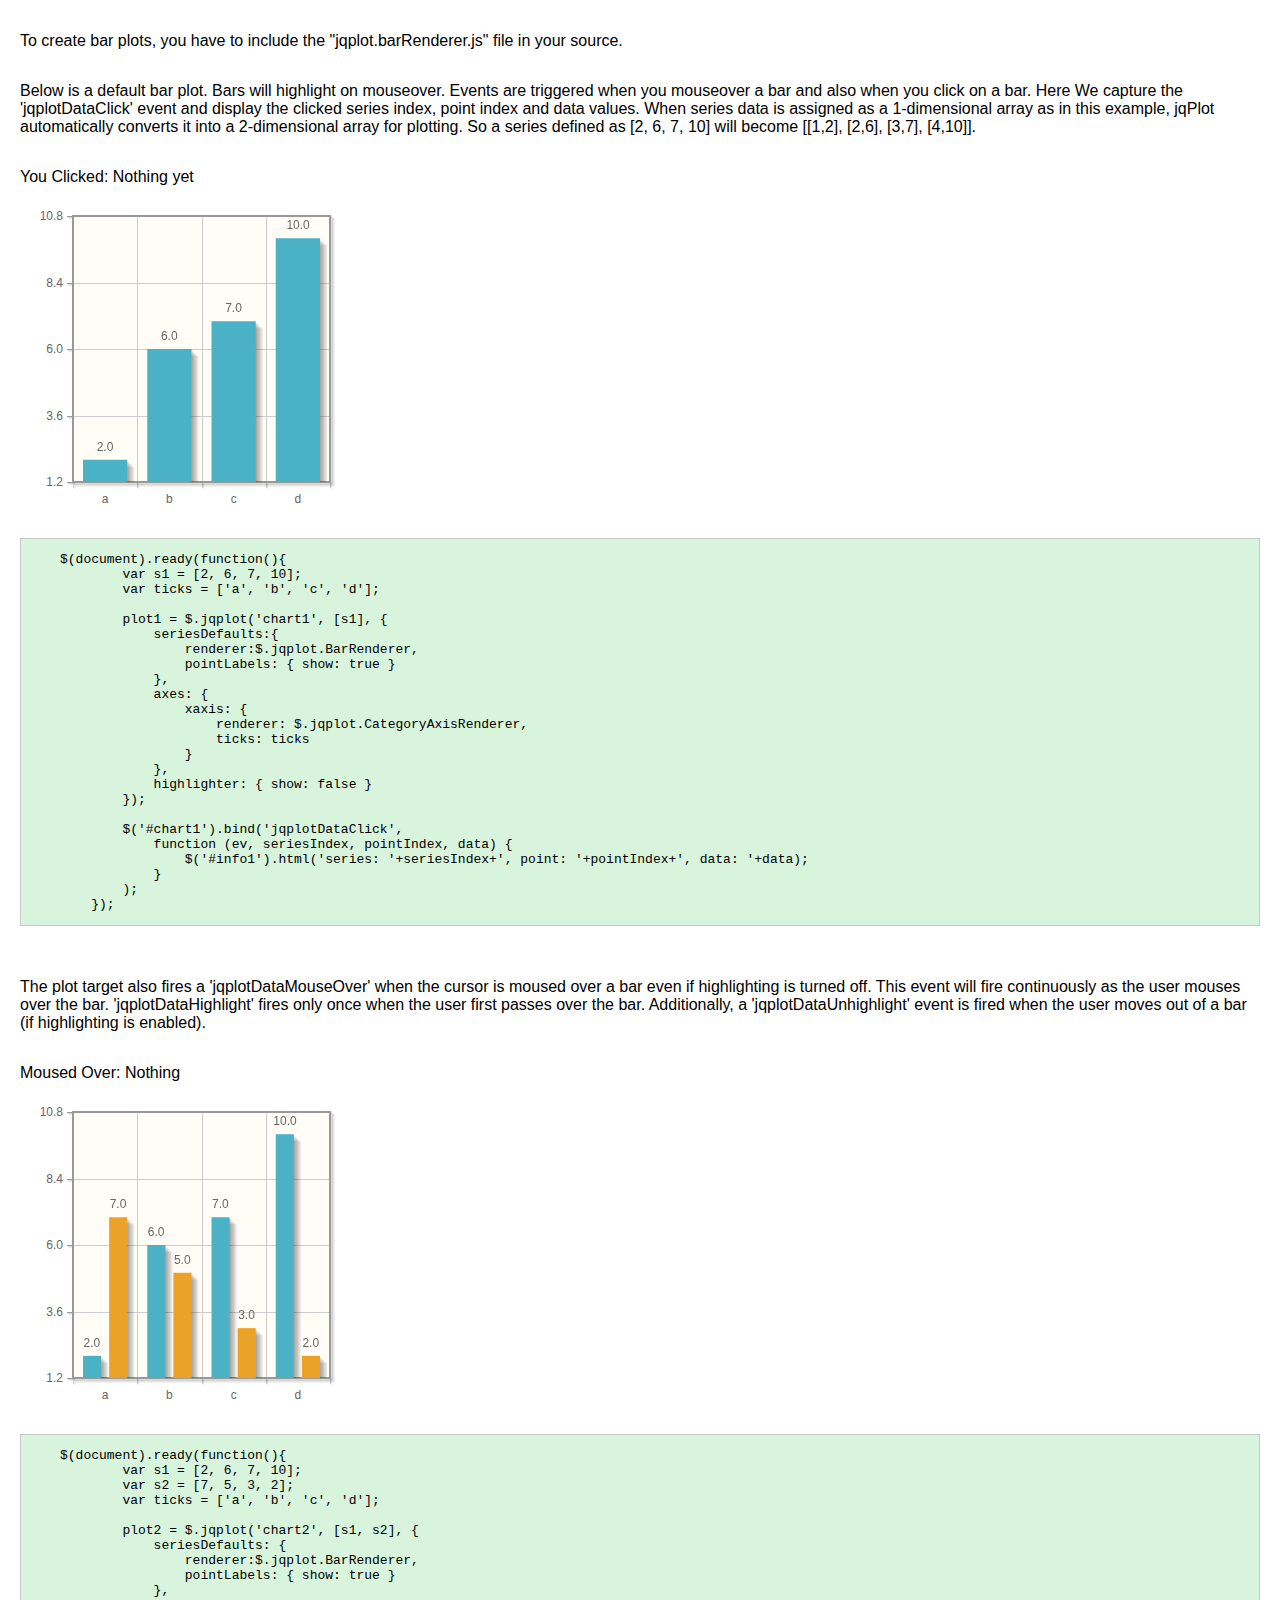
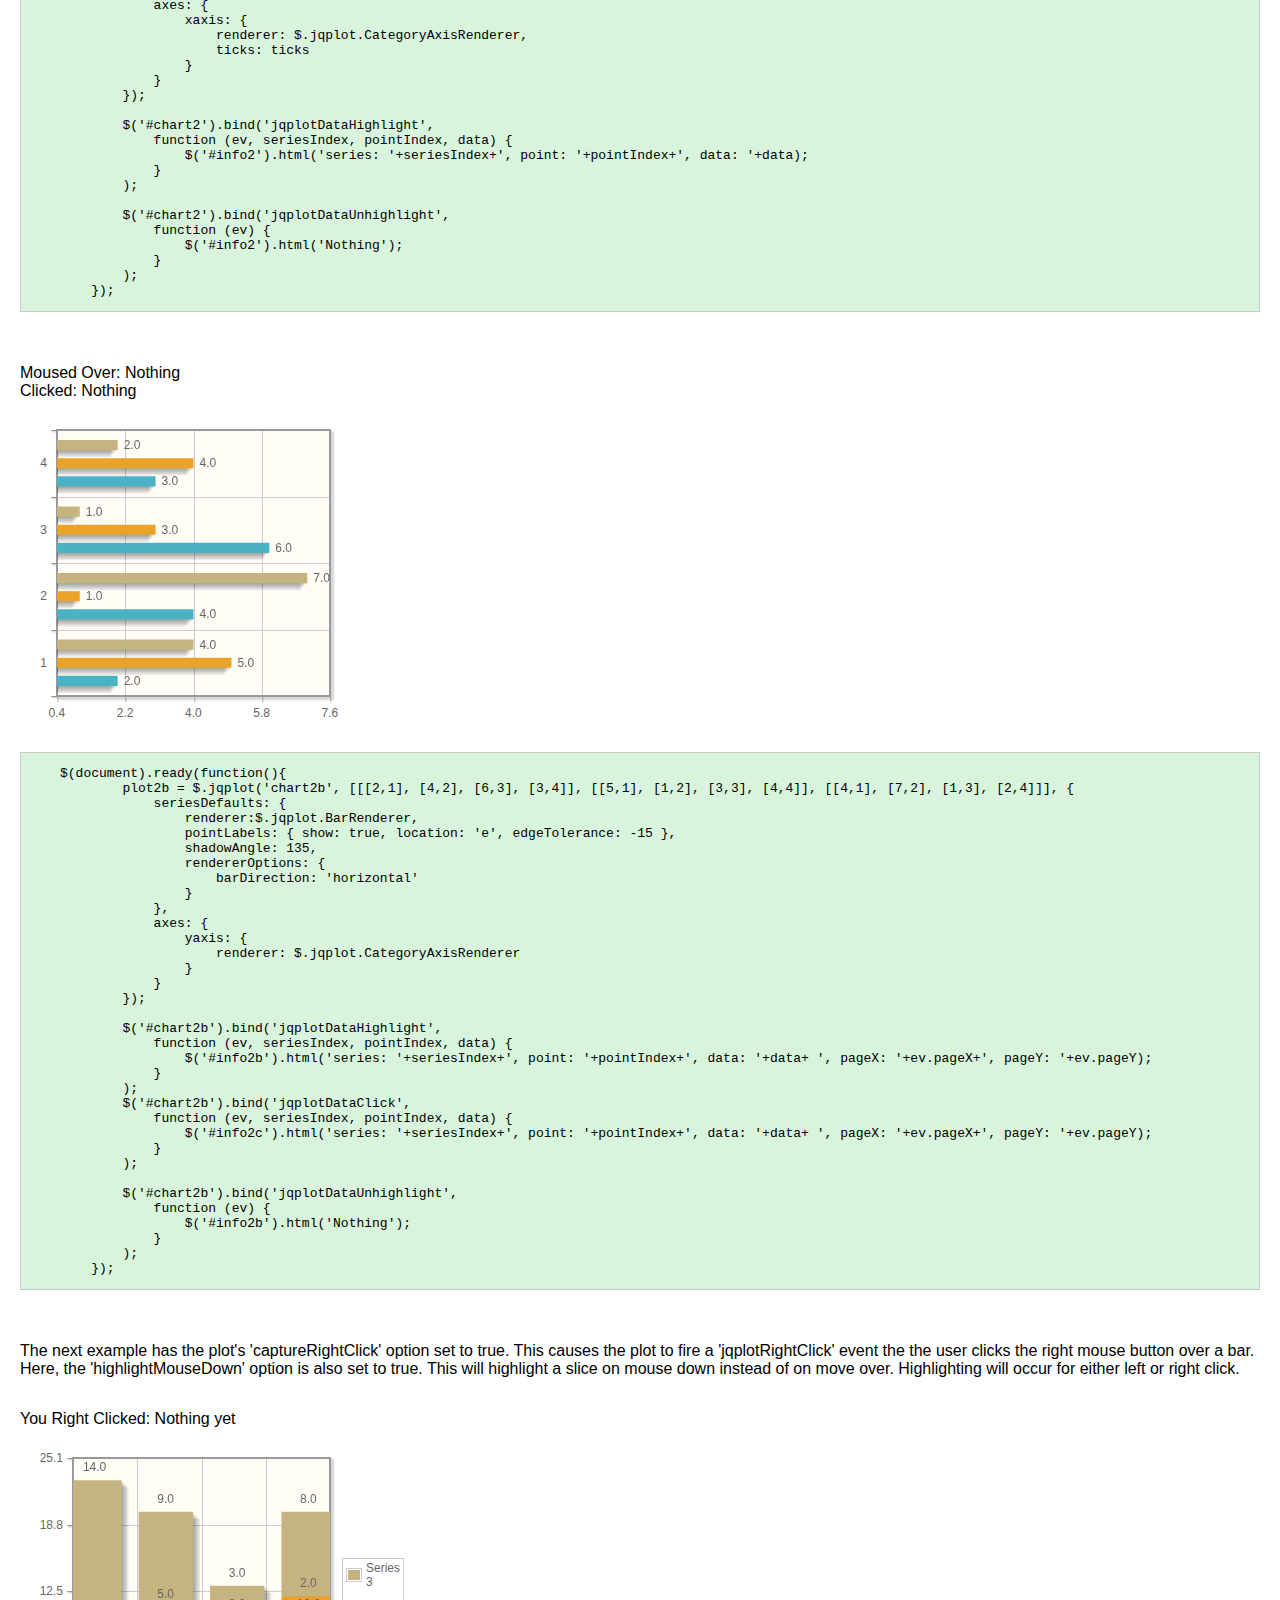
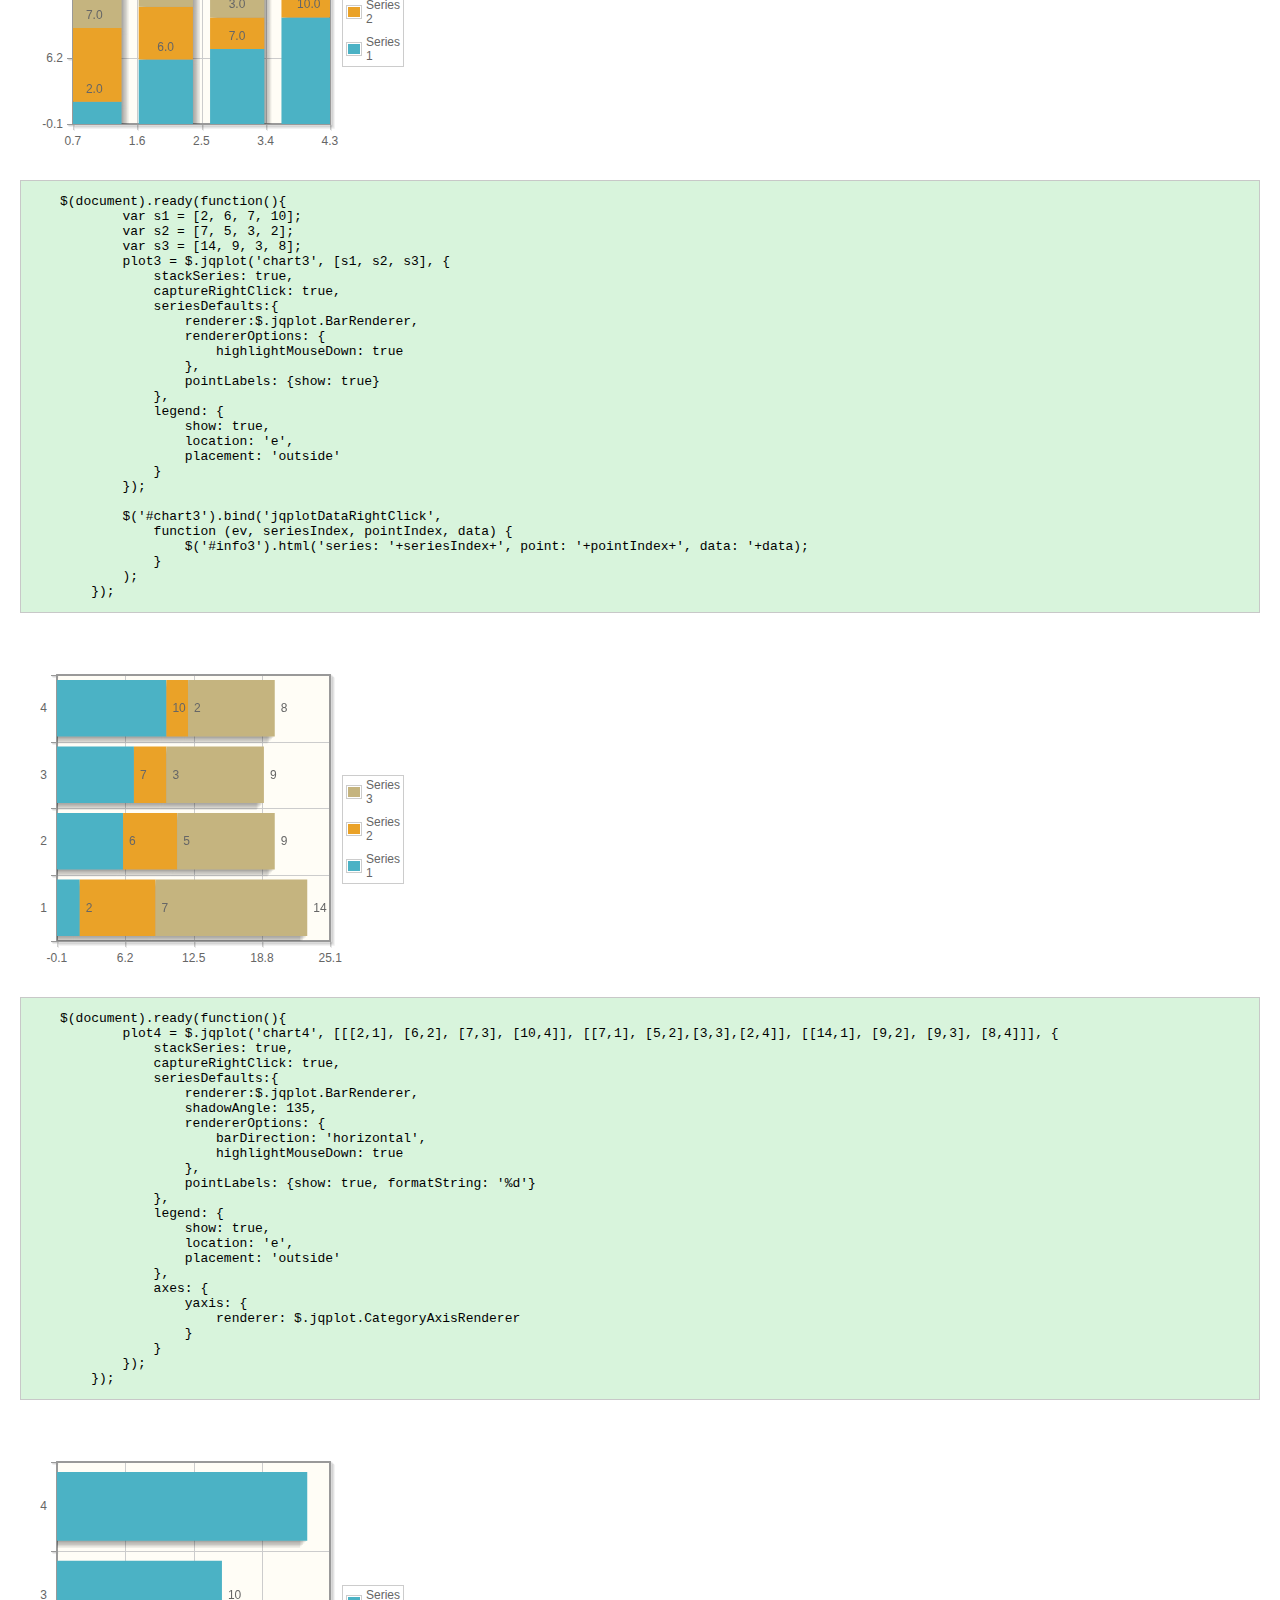
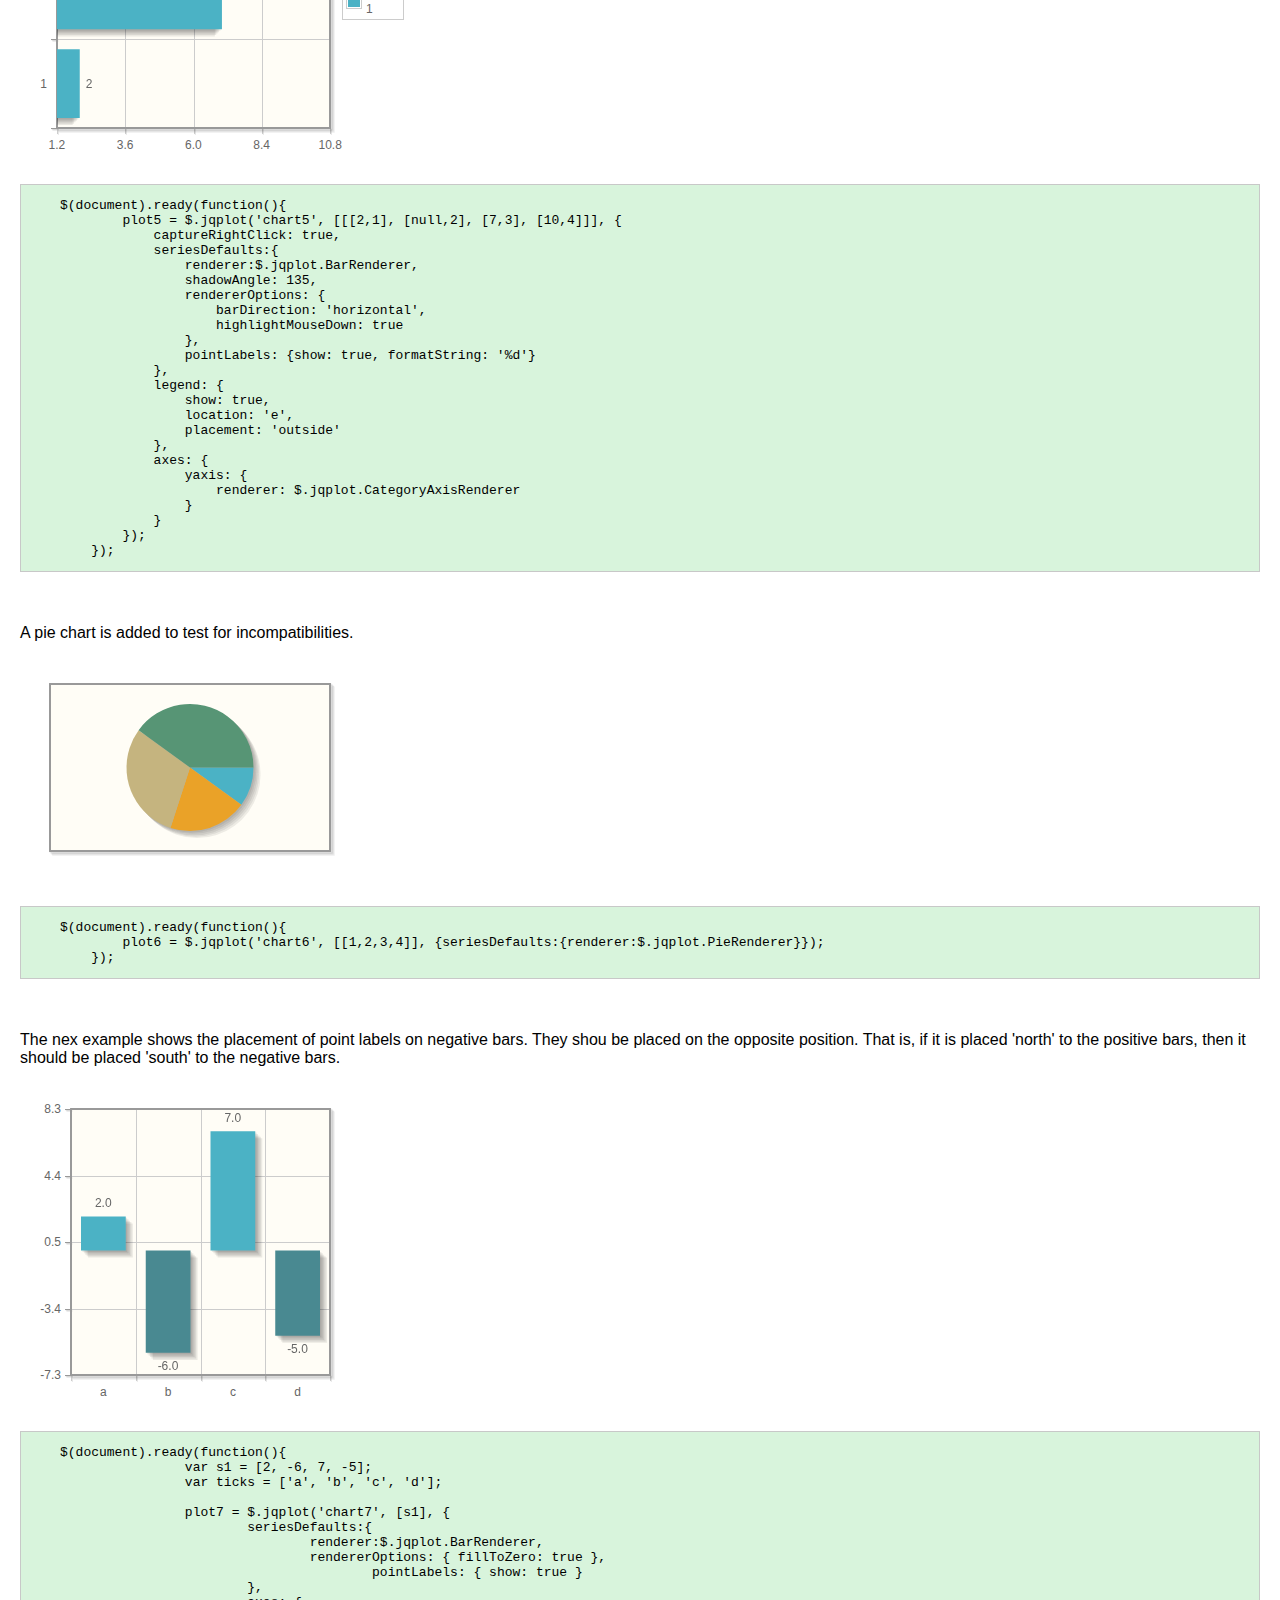
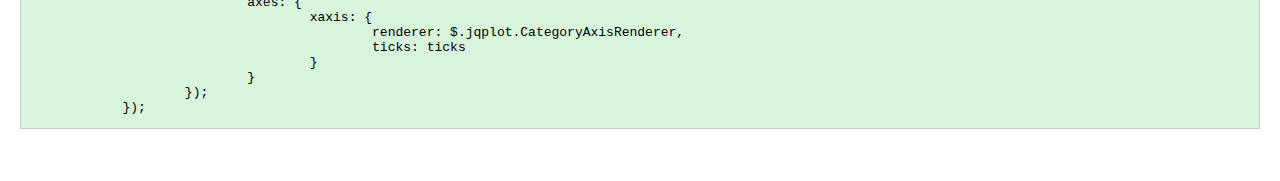
<file: media/js/jqplot/examples/barTest.html>
<!DOCTYPE html>

<html lang="en">
<head>
  <meta http-equiv="Content-Type" content="text/html; charset=utf-8">
  <title>Bar Charts</title>
  <!--[if lt IE 9]><script language="javascript" type="text/javascript" src="../excanvas.js"></script><![endif]-->
  
  <link rel="stylesheet" type="text/css" href="../jquery.jqplot.css" />
  <link rel="stylesheet" type="text/css" href="examples.css" />
  
  <!-- BEGIN: load jquery -->
  <script language="javascript" type="text/javascript" src="../jquery-1.4.4.js"></script>
  <!-- END: load jquery -->

  
  
  <!-- BEGIN: load jqplot -->
  <script language="javascript" type="text/javascript" src="../jquery.jqplot.js"></script>
  <script language="javascript" type="text/javascript" src="../plugins/jqplot.barRenderer.js"></script>
  <script language="javascript" type="text/javascript" src="../plugins/jqplot.pieRenderer.js"></script>
  <script language="javascript" type="text/javascript" src="../plugins/jqplot.categoryAxisRenderer.js"></script>
  <script language="javascript" type="text/javascript" src="../plugins/jqplot.highlighter.js"></script>
  <script language="javascript" type="text/javascript" src="../plugins/jqplot.pointLabels.js"></script>
  <!-- END: load jqplot -->

  <style type="text/css">
    .jqplot-target {
        margin-bottom: 2em;
    }
    
    pre {
        background: #D8F4DC;
        border: 1px solid rgb(200, 200, 200);
        padding-top: 1em;
        padding-left: 3em;
        padding-bottom: 1em;
        margin-top: 1em;
        margin-bottom: 4em;
        
    }
    
    p {
        margin: 2em 0;
    }
    
    .note {
        font-size: 0.8em;
    }
  </style>
  
  <script class="code" type="text/javascript">$(document).ready(function(){
        var s1 = [2, 6, 7, 10];
        var ticks = ['a', 'b', 'c', 'd'];
        
        plot1 = $.jqplot('chart1', [s1], {
            seriesDefaults:{
                renderer:$.jqplot.BarRenderer,
                pointLabels: { show: true }
            },
            axes: {
                xaxis: {
                    renderer: $.jqplot.CategoryAxisRenderer,
                    ticks: ticks
                }
            },
            highlighter: { show: false }
        });
    
        $('#chart1').bind('jqplotDataClick', 
            function (ev, seriesIndex, pointIndex, data) {
                $('#info1').html('series: '+seriesIndex+', point: '+pointIndex+', data: '+data);
            }
        );
    });</script>
    
  <script class="code" type="text/javascript">$(document).ready(function(){
        var s1 = [2, 6, 7, 10];
        var s2 = [7, 5, 3, 2];
        var ticks = ['a', 'b', 'c', 'd'];
        
        plot2 = $.jqplot('chart2', [s1, s2], {
            seriesDefaults: {
                renderer:$.jqplot.BarRenderer,
                pointLabels: { show: true }
            },
            axes: {
                xaxis: {
                    renderer: $.jqplot.CategoryAxisRenderer,
                    ticks: ticks
                }
            }
        });
    
        $('#chart2').bind('jqplotDataHighlight', 
            function (ev, seriesIndex, pointIndex, data) {
                $('#info2').html('series: '+seriesIndex+', point: '+pointIndex+', data: '+data);
            }
        );
            
        $('#chart2').bind('jqplotDataUnhighlight', 
            function (ev) {
                $('#info2').html('Nothing');
            }
        );
    });</script>
    
  <script class="code" type="text/javascript">$(document).ready(function(){
        plot2b = $.jqplot('chart2b', [[[2,1], [4,2], [6,3], [3,4]], [[5,1], [1,2], [3,3], [4,4]], [[4,1], [7,2], [1,3], [2,4]]], {
            seriesDefaults: {
                renderer:$.jqplot.BarRenderer,
                pointLabels: { show: true, location: 'e', edgeTolerance: -15 },
                shadowAngle: 135,
                rendererOptions: {
                    barDirection: 'horizontal'
                }
            },
            axes: {
                yaxis: {
                    renderer: $.jqplot.CategoryAxisRenderer
                }
            }
        });
    
        $('#chart2b').bind('jqplotDataHighlight', 
            function (ev, seriesIndex, pointIndex, data) {
                $('#info2b').html('series: '+seriesIndex+', point: '+pointIndex+', data: '+data+ ', pageX: '+ev.pageX+', pageY: '+ev.pageY);
            }
        );    
        $('#chart2b').bind('jqplotDataClick', 
            function (ev, seriesIndex, pointIndex, data) {
                $('#info2c').html('series: '+seriesIndex+', point: '+pointIndex+', data: '+data+ ', pageX: '+ev.pageX+', pageY: '+ev.pageY);
            }
        );
            
        $('#chart2b').bind('jqplotDataUnhighlight', 
            function (ev) {
                $('#info2b').html('Nothing');
            }
        );
    });</script>
    
  <script class="code" type="text/javascript">$(document).ready(function(){
        var s1 = [2, 6, 7, 10];
        var s2 = [7, 5, 3, 2];
        var s3 = [14, 9, 3, 8];
        plot3 = $.jqplot('chart3', [s1, s2, s3], {
            stackSeries: true,
            captureRightClick: true,
            seriesDefaults:{
                renderer:$.jqplot.BarRenderer,
                rendererOptions: {
                    highlightMouseDown: true    
                },
                pointLabels: {show: true}
            },
            legend: {
                show: true,
                location: 'e',
                placement: 'outside'
            }      
        });
    
        $('#chart3').bind('jqplotDataRightClick', 
            function (ev, seriesIndex, pointIndex, data) {
                $('#info3').html('series: '+seriesIndex+', point: '+pointIndex+', data: '+data);
            }
        ); 
    });</script>
    
  <script class="code" type="text/javascript">$(document).ready(function(){
        plot4 = $.jqplot('chart4', [[[2,1], [6,2], [7,3], [10,4]], [[7,1], [5,2],[3,3],[2,4]], [[14,1], [9,2], [9,3], [8,4]]], {
            stackSeries: true,
            captureRightClick: true,
            seriesDefaults:{
                renderer:$.jqplot.BarRenderer,
                shadowAngle: 135,
                rendererOptions: {
                    barDirection: 'horizontal',
                    highlightMouseDown: true    
                },
                pointLabels: {show: true, formatString: '%d'}
            },
            legend: {
                show: true,
                location: 'e',
                placement: 'outside'
            },
            axes: {
                yaxis: {
                    renderer: $.jqplot.CategoryAxisRenderer
                }
            }
        });
    });</script>
    
  <script class="code" type="text/javascript">$(document).ready(function(){
        plot5 = $.jqplot('chart5', [[[2,1], [null,2], [7,3], [10,4]]], {
            captureRightClick: true,
            seriesDefaults:{
                renderer:$.jqplot.BarRenderer,
                shadowAngle: 135,
                rendererOptions: {
                    barDirection: 'horizontal',
                    highlightMouseDown: true    
                },
                pointLabels: {show: true, formatString: '%d'}
            },
            legend: {
                show: true,
                location: 'e',
                placement: 'outside'
            },
            axes: {
                yaxis: {
                    renderer: $.jqplot.CategoryAxisRenderer
                }
            }
        });
    });</script>

  <script class="code" type="text/javascript">$(document).ready(function(){
        plot6 = $.jqplot('chart6', [[1,2,3,4]], {seriesDefaults:{renderer:$.jqplot.PieRenderer}});
    });</script> 

	<script class="code" type="text/javascript">$(document).ready(function(){
		var s1 = [2, -6, 7, -5];
		var ticks = ['a', 'b', 'c', 'd'];

		plot7 = $.jqplot('chart7', [s1], {
			seriesDefaults:{
				renderer:$.jqplot.BarRenderer,
				rendererOptions: { fillToZero: true },
					pointLabels: { show: true }
			},
			axes: {
				xaxis: {
					renderer: $.jqplot.CategoryAxisRenderer,
					ticks: ticks
				}
			}
		});
	});</script> 

  
    <script type="text/javascript">    
        $(document).ready(function(){
            $('script.code').each(function(index) {
                $('pre.code').eq(index).text($(this).html());
            });
            $('script.common').each(function(index) {
                $('pre.common').eq(index).html($(this).html());
            });
            $(document).unload(function() {$('*').unbind(); });
        });
    </script> 
    
  </head>
  <body>
<?php include "nav.inc"; ?>
    <p>To create bar plots, you have to include the "jqplot.barRenderer.js" file in your source.</p>

    <p>Below is a default bar plot.  Bars will highlight on mouseover.  Events are triggered when you mouseover a bar and also when you click on a bar.  Here We capture the 'jqplotDataClick' event and display the clicked series index, point index and data values. When series data is assigned as a 1-dimensional array as in this example, jqPlot automatically converts it into a 2-dimensional array for plotting.  So a series defined as [2, 6, 7, 10] will become [[1,2], [2,6], [3,7], [4,10]].<p>
    
    <div><span>You Clicked: </span><span id="info1">Nothing yet</span></div>
        
    <div id="chart1" style="margin-top:20px; margin-left:20px; width:300px; height:300px;"></div>
<pre class="code"></pre>

    <p>The plot target also fires a 'jqplotDataMouseOver' when the cursor is moused over a bar even if highlighting is turned off.  This event will fire continuously as the user mouses over the bar.  'jqplotDataHighlight' fires only once when the user first passes over the bar.  Additionally, a 'jqplotDataUnhighlight' event is fired when the user moves out of a bar (if highlighting is enabled).<p>

    <div><span>Moused Over: </span><span id="info2">Nothing</span></div>
    
    <div id="chart2" style="margin-top:20px; margin-left:20px; width:300px; height:300px;"></div>
<pre class="code"></pre>
    
    <div><span>Moused Over: </span><span id="info2b">Nothing</span></div>
    <div><span>Clicked: </span><span id="info2c">Nothing</span></div>
    
    <div id="chart2b" style="margin-top:20px; margin-left:20px; width:300px; height:300px;"></div>
<pre class="code"></pre>
    
    <p>The next example has the plot's 'captureRightClick' option set to true.  This causes the plot to fire a 'jqplotRightClick' event the the user clicks the right mouse button over a bar.  Here, the 'highlightMouseDown' option is also set to true.  This will highlight a slice on mouse down instead of on move over.  Highlighting will occur for either left or right click.</p>

    <div><span>You Right Clicked: </span><span id="info3">Nothing yet</span></div>
    
    <div id="chart3" style="margin-top:20px; margin-left:20px; width:300px; height:300px;"></div>
<pre class="code"></pre>
    
    <div id="chart4" style="margin-top:20px; margin-left:20px; width:300px; height:300px;"></div>
<pre class="code"></pre>
    
    <div id="chart5" style="margin-top:20px; margin-left:20px; width:300px; height:300px;"></div>
<pre class="code"></pre>
        
<p>A pie chart is added to test for incompatibilities.</p>
    <div id="chart6" style="margin-top:20px; margin-left:20px; width:300px; height:200px;"></div>
<pre class="code"></pre>

<p>The nex example shows the placement of point labels on negative bars. They shou be placed on the opposite position. That is, if it is placed 'north' to the positive bars, then it should be placed 'south' to the negative bars.</p>
	<div id="chart7" style="margin-top:20px; margin-left:20px; width:300px; height:300px;"></div>
<pre class="code"></pre>


  </body>
</html>
</file>
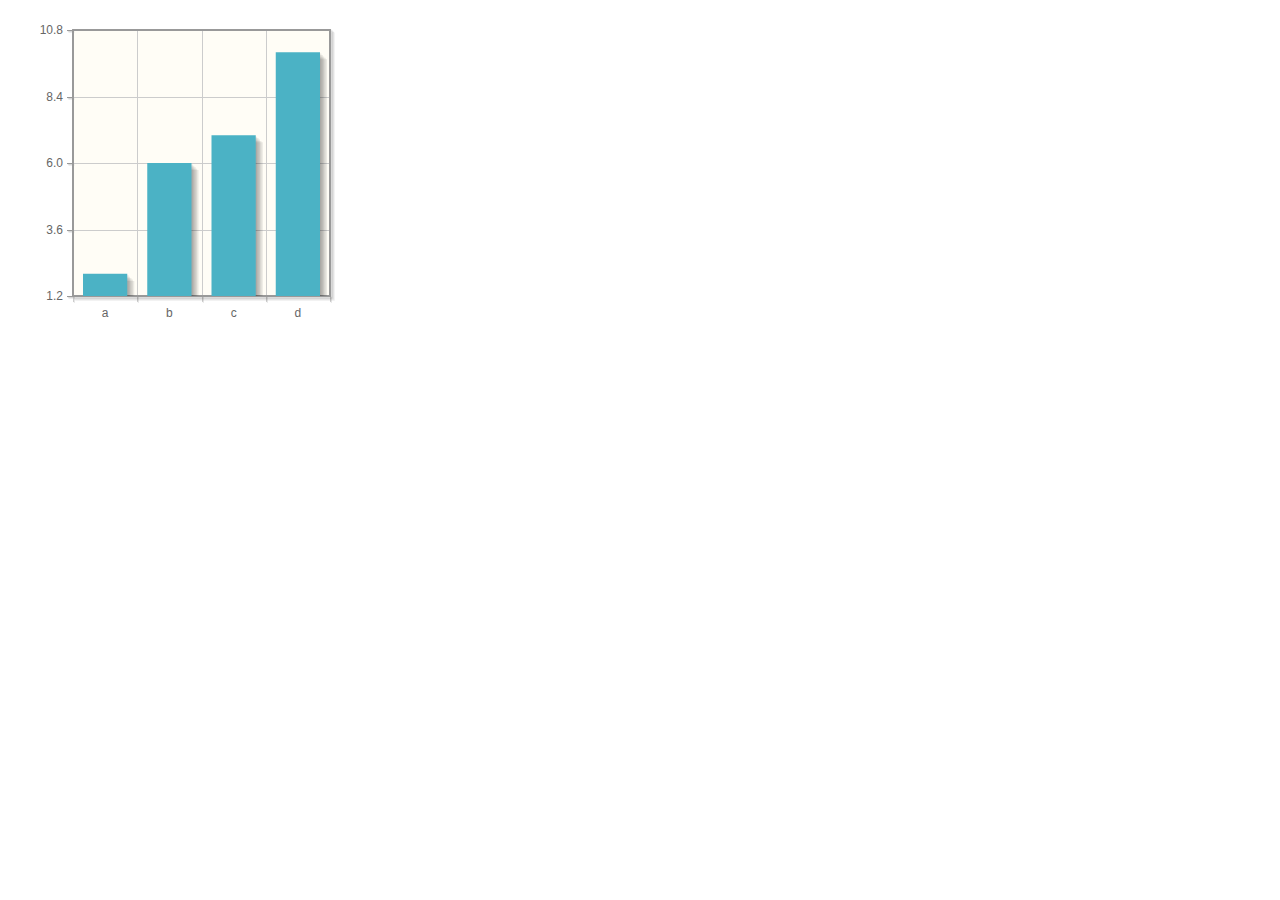
<file: media/js/jqplot/examples/barTest2.html>
<!DOCTYPE html>

<html lang="en">
<head>
  <meta http-equiv="Content-Type" content="text/html; charset=utf-8">
  <!-- Use Compatibility mode in IE -->
  <title>Bar Charts</title>
  <!--[if lt IE 9]><script language="javascript" type="text/javascript" src="../excanvas.js"></script><![endif]-->
  
  <link rel="stylesheet" type="text/css" href="../jquery.jqplot.css" />
  <link rel="stylesheet" type="text/css" href="examples.css" />
  
  <!-- BEGIN: load jquery -->
  <script language="javascript" type="text/javascript" src="../jquery-1.4.4.js"></script>
  <!-- END: load jquery -->
  
  <!-- BEGIN: load jqplot -->
  <script language="javascript" type="text/javascript" src="../jquery.jqplot.js"></script>
  <script language="javascript" type="text/javascript" src="../plugins/jqplot.barRenderer.js"></script>
  <script language="javascript" type="text/javascript" src="../plugins/jqplot.categoryAxisRenderer.js"></script>
  <!-- END: load jqplot -->

  <style type="text/css">
    .jqplot-target {
        margin-bottom: 2em;
    }
    
    pre {
        background: #D8F4DC;
        border: 1px solid rgb(200, 200, 200);
        padding-top: 1em;
        padding-left: 3em;
        padding-bottom: 1em;
        margin-top: 1em;
        margin-bottom: 4em;
        
    }
    
    p {
        margin: 2em 0;
    }
    
    .note {
        font-size: 0.8em;
    }
  </style>
  
  <script class="code" type="text/javascript">
    $(document).ready(function(){
        var s1 = [2, 6, 7, 10];
        var ticks = ['a', 'b', 'c', 'd'];
        
        plot1 = $.jqplot('chart1', [s1], {
            seriesDefaults:{
                renderer:$.jqplot.BarRenderer
            },
            axes: {
                xaxis: {
                    renderer: $.jqplot.CategoryAxisRenderer,
                    ticks: ticks
                }
            }
        });
    });
  </script>
    
  </head>
  <body>
<?php include "nav.inc"; ?>
        
    <div id="chart1" style="margin-top:20px; margin-left:20px; width:300px; height:300px;"></div>

  </body>
</html>
</file>
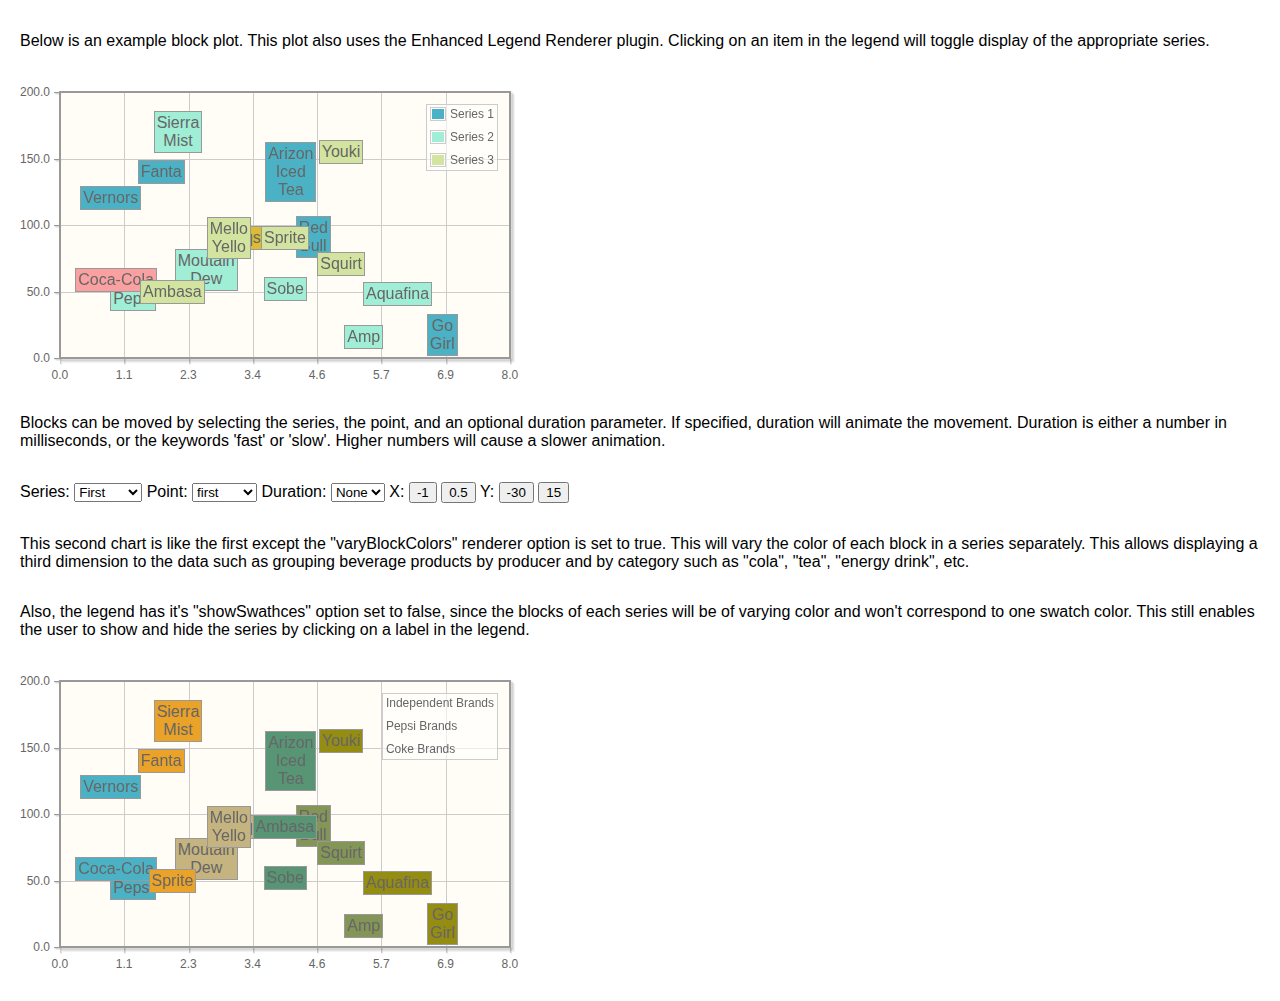
<file: media/js/jqplot/examples/blockPlot.html>
<!DOCTYPE html>

<html lang="en">
<head>
  <meta http-equiv="Content-Type" content="text/html; charset=utf-8">
  <title>Simple Test</title>
  <!--[if lt IE 9]><script language="javascript" type="text/javascript" src="../excanvas.js"></script><![endif]-->
  
  <link rel="stylesheet" type="text/css" href="../jquery.jqplot.css" />
  <link rel="stylesheet" type="text/css" href="examples.css" />
  
  <!-- BEGIN: load jquery -->
  <script language="javascript" type="text/javascript" src="../jquery-1.4.4.js"></script>
  <!-- END: load jquery -->
  
  <!-- BEGIN: load jqplot -->
  <script language="javascript" type="text/javascript" src="../jquery.jqplot.js"></script>
  <script language="javascript" type="text/javascript" src="../plugins/jqplot.blockRenderer.js"></script>
  <script language="javascript" type="text/javascript" src="../plugins/jqplot.enhancedLegendRenderer.js"></script>
  <script language="javascript" type="text/javascript" src="../plugins/jqplot.pointLabels.js"></script>
  <!-- END: load jqplot -->


<script language="javascript" type="text/javascript">
$(document).ready(function(){
      $.jqplot.config.enablePlugins = true;

   s1 = [[0.9, 120, 'Vernors'], [1.8, 140, 'Fanta'], [3.2, 90, 'Barqs', {background:'#ddbb33'}], [4.1, 140, 'Arizon Iced Tea'], [4.5, 91, 'Red Bull'], [6.8, 17, 'Go Girl']];
   s2 = [[1.3, 44, 'Pepsi'], [2.1, 170, 'Sierra Mist'], [2.6, 66, 'Moutain Dew'], [4, 52, 'Sobe'], [5.4, 16, 'Amp'], [6, 48, 'Aquafina']];
   s3 = [[1, 59, 'Coca-Cola', {background:'rgb(250, 160, 160)'}], [2, 50, 'Ambasa'], [3, 90, 'Mello Yello'], [4, 90, 'Sprite'], [5, 71, 'Squirt'], [5, 155, 'Youki']];

    plot1 = $.jqplot('chart1',[s1, s2, s3],{
        seriesDefaults:{
            renderer:$.jqplot.BlockRenderer
        }, 
       legend:{
           renderer: $.jqplot.EnhancedLegendRenderer,
           show:true
		},
        series: [
           {},
           {rendererOptions: {
               css:{background:'#A1EED6'}
           }},
           {rendererOptions: {
               css:{background:'#D3E4A0'}
           }}
        ],
        axes: {
            xaxis: {
                min:0,
                max: 8
            },
            yaxis: {
                min:0,
                max: 200
            }
        }
    });

   s1 = [[0.9, 120, 'Vernors'], [1.8, 140, 'Fanta'], [3.2, 90, 'Barqs'], [4.1, 140, 'Arizon Iced Tea'], [4.5, 91, 'Red Bull'], [6.8, 17, 'Go Girl']];
   s2 = [[1.3, 44, 'Pepsi'], [2.1, 170, 'Sierra Mist'], [2.6, 66, 'Moutain Dew'], [4, 52, 'Sobe'], [5.4, 16, 'Amp'], [6, 48, 'Aquafina']];
   s3 = [[1, 59, 'Coca-Cola'], [2, 50, 'Sprite'], [3, 90, 'Mello Yello'], [4, 90, 'Ambasa'], [5, 71, 'Squirt'], [5, 155, 'Youki']];

    plot2 = $.jqplot('chart2',[s1, s2, s3],{
        seriesDefaults:{
            renderer:$.jqplot.BlockRenderer,
            rendererOptions: {
                varyBlockColors: true
            },
            pointLabels:{
                show: false
            }
        }, 
       legend:{
           renderer: $.jqplot.EnhancedLegendRenderer,
           show:true,
           showSwatches: false
		},
        series: [{label: 'Independent Brands'}, {label: 'Pepsi Brands'}, {label: 'Coke Brands'}],
        axes: {
            xaxis: {
                min:0,
                max: 8
            },
            yaxis: {
                min:0,
                max: 200
            }
        }
    });
   
 });
 
 function move(dir, val) {
     val = parseFloat(val);
     var sidx = parseInt($('#seriesId').val());
     var pidx = parseInt($('#pointId').val());
     var duration = $('#duration').val();
     var x = plot1.series[sidx].data[pidx][0];
     var y = plot1.series[sidx].data[pidx][1];
     (dir == 'x') ? x += val : y += val; 
     plot1.series[sidx].moveBlock(pidx, x, y, duration);
 }
 
</script>
  </head>
  <body>
<?php include "nav.inc"; ?>
<p>Below is an example block plot.  This plot also uses the Enhanced Legend Renderer plugin.  Clicking on an item in the legend will toggle display of the appropriate series.</p>
    <div id="chart1" class="plot" style="width:500px;height:300px;margin-bottom:30px;"></div>
<p>Blocks can be moved by selecting the series, the point, and an optional duration parameter.  If specified, duration will animate the movement.  Duration is either a number in milliseconds, or the keywords 'fast' or 'slow'.  Higher numbers will cause a slower animation.</p>
    Series: <select id="seriesId">
        <option value="0" selected>First</option>
        <option value="1">Second</option>
        <option value="2">Third</option>
    </select>
    Point: <select id="pointId">
        <option value="0" selected>first</option>
        <option value="1">second</option>
        <option value="2">third</option>
        <option value="3">fourth</option>
        <option value="4">fifth</option>
        <option value="5">six</option>
    </select>
    Duration: <select id="duration">
        <option value="" selected>None</option>
        <option value="150">100</option>
        <option value="fast">fast</option>
        <option value="300">300</option>
        <option value="300">400</option>
        <option value="300">500</option>
        <option value="slow">slow</option>
        <option value="900">700</option>
        <option value="900">800</option>
        <option value="900">900</option>
    </select>
    X: <button id="mxval" type="button" value="-0.5" onclick="move('x', -1);">-1</button> <button id="pxval" type="button" value="-0.5" onclick="move('x', 0.5);">0.5</button>
    Y: <button id="myval" type="button" name="myval" value="-10" onclick="move('y', -30);">-30</button> <button id="pyval" type="button" name="pyval" value="10" onclick="move('y', 15);">15</button>
    
    
    <p>This second chart is like the first except the "varyBlockColors" renderer option is set to true.  This will vary the color of each block in a series separately.  This allows displaying a third dimension to the data such as grouping beverage products by producer and by category such as "cola", "tea", "energy drink", etc.</p>
    
    <p>Also, the legend has it's "showSwathces" option set to false, since the blocks of each series will be of varying color and won't correspond to one swatch color.  This still enables the user to show and hide the series by clicking on a label in the legend.</p>
    
    <div id="chart2" class="plot" style="width:500px;height:300px;margin-bottom:30px;"></div>
    
  </body>
</html>
</file>
<file: media/js/jqplot/examples/examples.css>
body {
    margin:20px;
    font-family:"Trebuchet MS", Arial, Helvetica, sans-serif;
}

div.nav {
    margin-bottom:10px;
}

pre.code-block{
    background: #D8F4DC;
    border: 1px solid rgb(200, 200, 200);
    padding-top: 1em;
    padding-left: 3em;
    padding-bottom: 1em;
    margin-top: 1em;
    margin-bottom: 3em;
    
}
    
pre.code {
    background: #D8F4DC;
    border: 1px solid rgb(200, 200, 200);
    padding-top: 1em;
    padding-left: 3em;
    padding-bottom: 1em;
    margin-top: 1em;
    margin-bottom: 4em;
    
}
    
p {
    margin: 2em 0;
}
</file>
